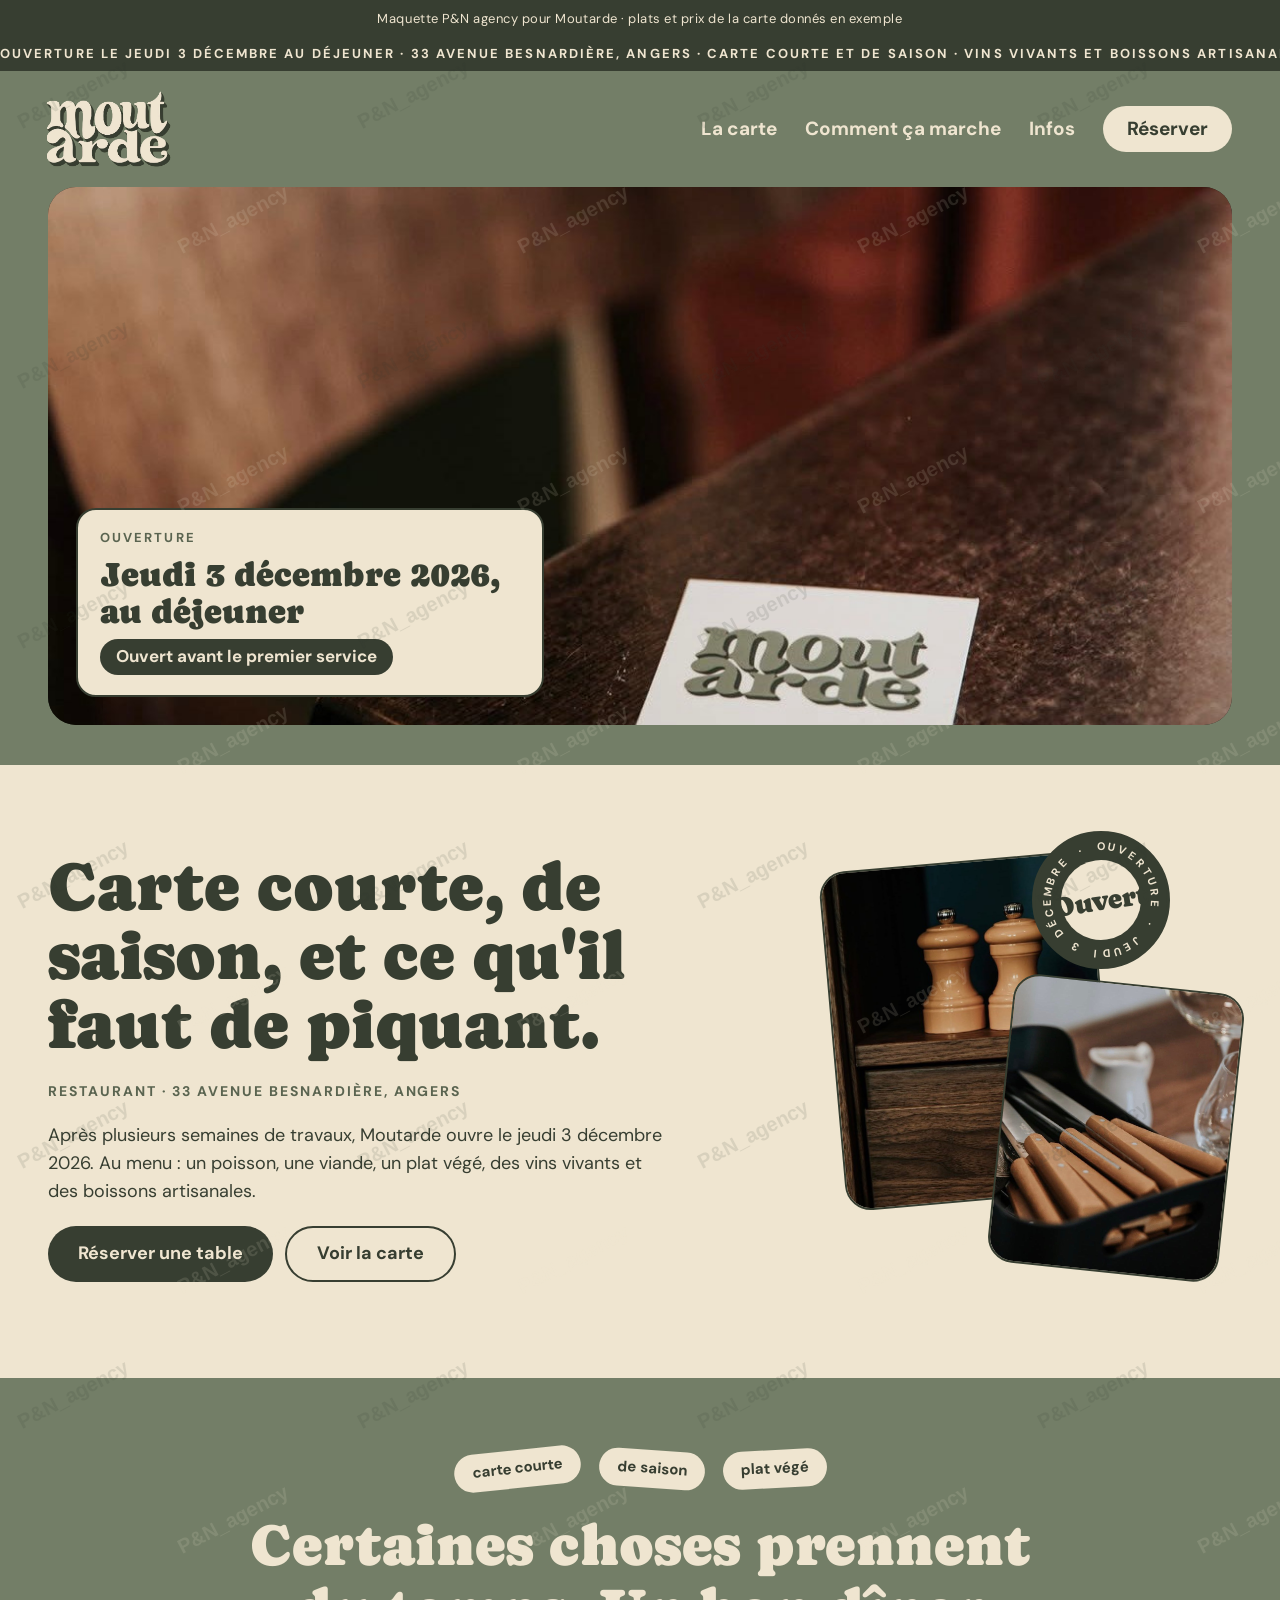
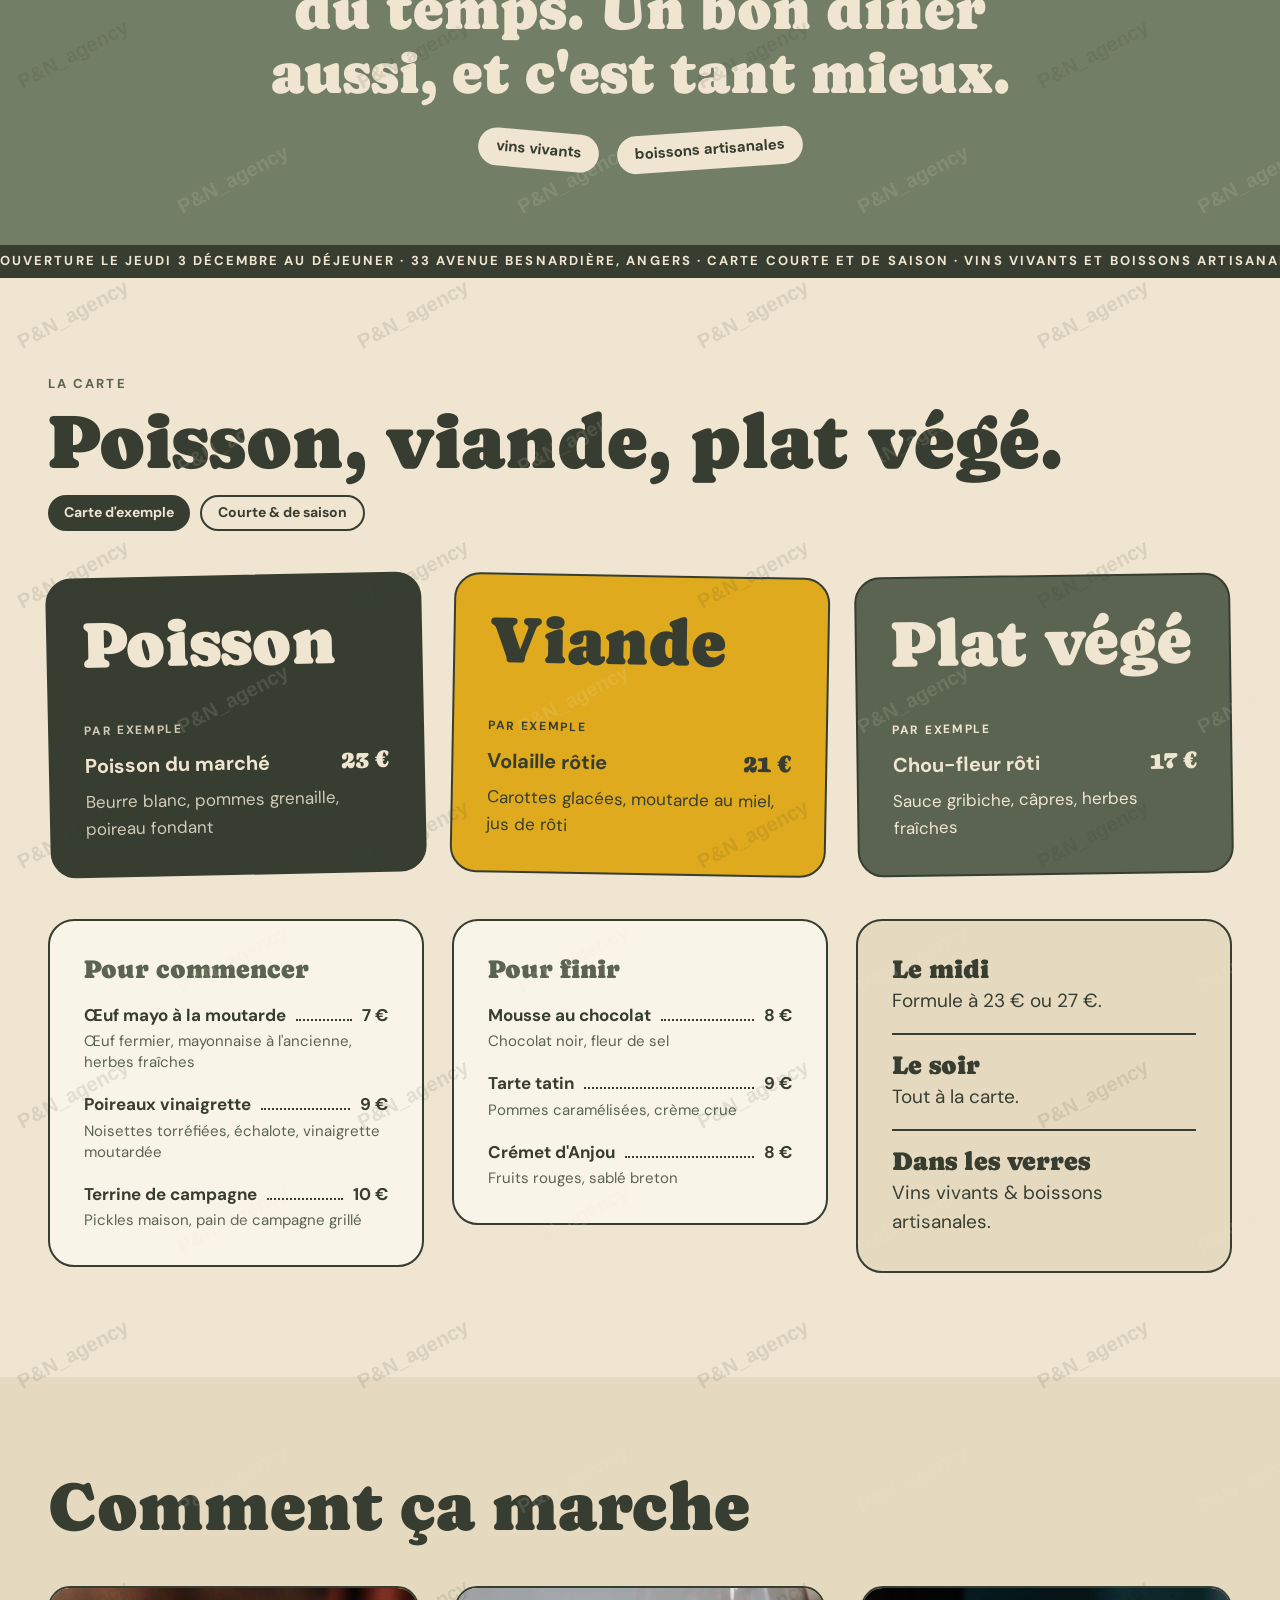
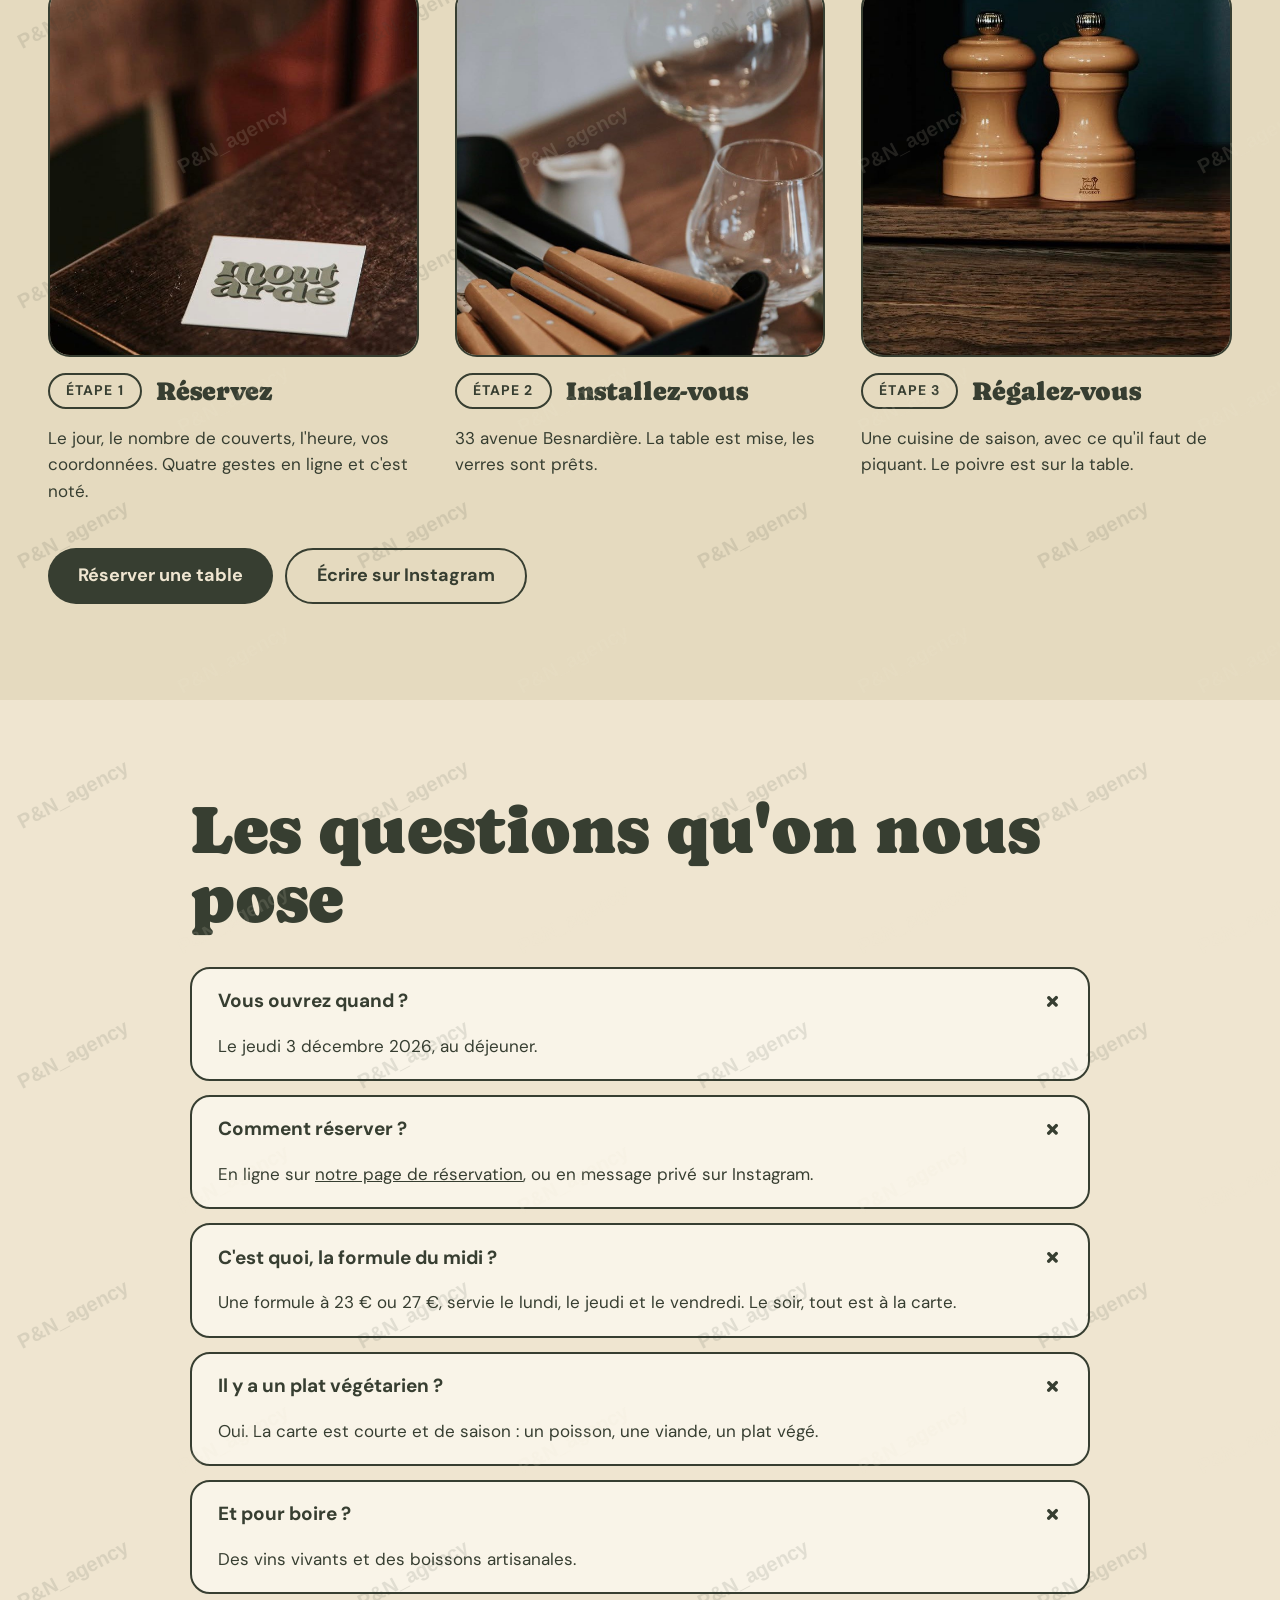
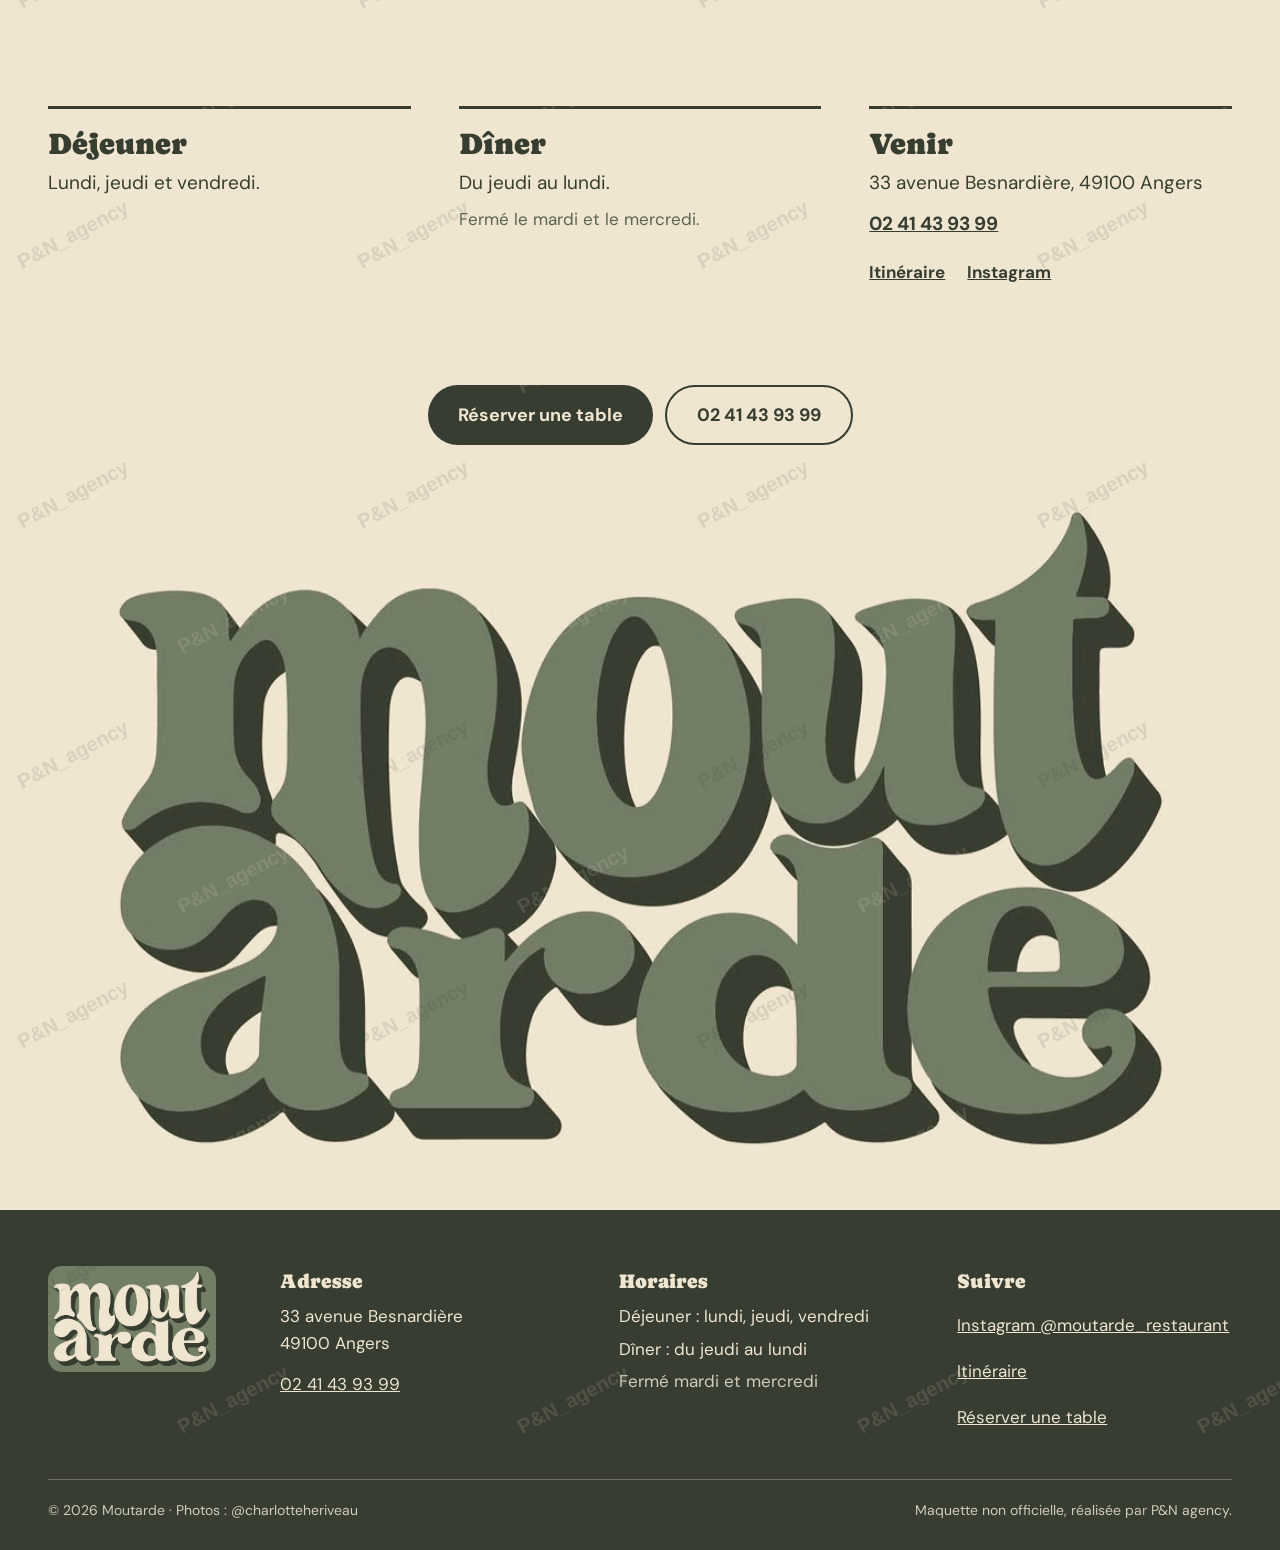
<file: index.html>
<!doctype html>
<html lang="fr">
<head>
<meta charset="utf-8">
<meta name="viewport" content="width=device-width, initial-scale=1">
<meta name="robots" content="noindex, nofollow">
<title>Maquette de site pour Moutarde, par P&amp;N agency</title>
<meta name="description" content="Maquette non officielle réalisée par P&amp;N agency pour le restaurant Moutarde, Angers.">
<link rel="preconnect" href="https://fonts.googleapis.com"><link rel="preconnect" href="https://fonts.gstatic.com" crossorigin>
<link href="https://fonts.googleapis.com/css2?family=Caprasimo&family=DM+Sans:opsz,wght@9..40,400;9..40,500;9..40,700&display=swap" rel="stylesheet">
<style>
body{margin:0;background:#EFE5D0}
a{color:#373E31}a:hover{color:#5A6450}
@keyframes defile{from{transform:translateX(0)}to{transform:translateX(-50%)}}
@keyframes tourne{to{transform:rotate(360deg)}}
@keyframes monte{from{opacity:0;transform:translateY(22px)}}
.up{animation:monte .8s cubic-bezier(.2,.7,.2,1) both}
.b{transition:transform .18s ease,box-shadow .18s ease}
.b:hover{transform:translateY(-3px);box-shadow:0 7px 0 rgba(55,62,49,.28)}
.pol{transition:transform .25s ease}
.pol:hover{transform:rotate(0deg) scale(1.03) !important}
.pm{display:inline-block;transition:transform .2s ease}
details[open] .pm{transform:rotate(45deg)}
summary{list-style:none;cursor:pointer}summary::-webkit-details-marker{display:none}
@media (prefers-reduced-motion: reduce){[data-defile],.ring,.up{animation:none !important}.b,.pol,.pm{transition:none}}
.sw{scrollbar-width:none}.sw::-webkit-scrollbar{display:none}
.vm{display:none !important}
@media (max-width:760px){.vd{display:none !important}.vm{display:flex !important}}
.wm{position:absolute;top:0;left:0;right:0;bottom:0;z-index:50;pointer-events:none;background-image:url(assets/filigrane.png);background-size:340px auto}
</style>
</head>
<body>
<div style="position: relative">
<div class="vd" style="min-height: 6350px; box-sizing: border-box; display: flex; flex-direction: column; background: #EFE5D0; color: #373E31; font-family: 'DM Sans', system-ui, sans-serif; font-size: 17px; line-height: 1.55; overflow-x: hidden">
<div style="background: #373E31; color: #EFE5D0; font-size: 13px; letter-spacing: 0.04em; text-align: center; padding: 9px 16px">Maquette P&amp;N agency pour Moutarde · plats et prix de la carte donnés en exemple</div>

<div role="img" aria-label="Ouverture le jeudi 3 décembre au déjeuner · 33 avenue Besnardière, Angers · Carte courte et de saison · Vins vivants et boissons artisanales ·" style="background: #373E31; color: #EFE5D0; overflow: hidden; padding: 8px 0"><div data-defile="1" style="display: flex; width: max-content; animation: defile 46s linear infinite; font-weight: 700; letter-spacing: 0.16em; text-transform: uppercase; font-size: 13px; line-height: 1.3; white-space: nowrap"><span aria-hidden="true" style="padding-right: 36px">Ouverture le jeudi 3 décembre au déjeuner · 33 avenue Besnardière, Angers · Carte courte et de saison · Vins vivants et boissons artisanales ·</span><span aria-hidden="true" style="padding-right: 36px">Ouverture le jeudi 3 décembre au déjeuner · 33 avenue Besnardière, Angers · Carte courte et de saison · Vins vivants et boissons artisanales ·</span><span aria-hidden="true" style="padding-right: 36px">Ouverture le jeudi 3 décembre au déjeuner · 33 avenue Besnardière, Angers · Carte courte et de saison · Vins vivants et boissons artisanales ·</span><span aria-hidden="true" style="padding-right: 36px">Ouverture le jeudi 3 décembre au déjeuner · 33 avenue Besnardière, Angers · Carte courte et de saison · Vins vivants et boissons artisanales ·</span></div></div>

<div id="haut" style="background: #737E67; color: #EFE5D0; padding-bottom: 40px">
<header style="display: flex; flex-wrap: wrap; align-items: center; justify-content: space-between; gap: 10px 32px; padding-top: 16px; padding-bottom: 16px; padding-left: clamp(16px, 4vw, 48px); padding-right: clamp(16px, 4vw, 48px)">
<a href="#haut" style="display: inline-flex; align-items: center; text-decoration: none"><img src="assets/logo-sauge.png" alt="Moutarde" style="display: block; height: 84px; width: auto; margin-left: -6px;"></a>
<nav style="display: flex; flex-wrap: wrap; align-items: center; gap: 4px 28px; font-size: 19px; font-weight: 700">
<a href="#carte" style="display: inline-flex; align-items: center; min-height: 44px; color: #EFE5D0; text-decoration: none">La carte</a>
<a href="#comment" style="display: inline-flex; align-items: center; min-height: 44px; color: #EFE5D0; text-decoration: none">Comment ça marche</a>
<a href="#infos" style="display: inline-flex; align-items: center; min-height: 44px; color: #EFE5D0; text-decoration: none">Infos</a>
<a class="b" href="https://reservation.laddition.com/booking/moutarde" style="display: inline-flex; align-items: center; min-height: 46px; padding: 0 24px; border-radius: 999px; background: #EFE5D0; color: #373E31; text-decoration: none">Réserver</a>
</nav>
</header>
<div style="padding-left: clamp(16px, 4vw, 48px); padding-right: clamp(16px, 4vw, 48px)">
<div class="up" style="max-width: 1184px; margin: 0 auto; position: relative; border-radius: 28px; overflow: hidden; min-height: clamp(400px, 42vw, 540px); background: #1F231C; display: flex; align-items: flex-end">
<img src="assets/photo-table.jpg" alt="Une table de Moutarde, avec la carte de la maison posée dessus" style="position: absolute; top: 0; left: 0; width: 100%; height: 100%; object-fit: cover; object-position: 50% 63%">
<div style="position: relative; margin: clamp(14px, 2.4vw, 28px); background: #EFE5D0; color: #373E31; border: 2px solid #373E31; border-radius: 20px; padding: 18px 22px 20px; display: flex; flex-direction: column; align-items: flex-start; gap: 8px; max-width: 420px">
<span style="margin: 0; font-size: 13px; font-weight: 700; letter-spacing: 0.16em; text-transform: uppercase; color: #5A6450">Ouverture</span>
<span style="font-family: 'Caprasimo', Georgia, serif; font-weight: 400; font-size: clamp(24px, 2.8vw, 34px); line-height: 1.1">Jeudi 3 décembre 2026, au déjeuner</span>
<span style="display: inline-flex; align-items: center; min-height: 36px; padding: 0 16px; border-radius: 999px; background: #373E31; color: #EFE5D0; font-weight: 700"><span data-jour>J-10</span>&nbsp;avant le premier service</span>
</div>
</div>
</div>
</div>

<section style="padding-top: 88px; padding-bottom: 96px; padding-left: clamp(16px, 4vw, 48px); padding-right: clamp(16px, 4vw, 48px)">
<div style="max-width: 1184px; margin: 0 auto; display: flex; flex-wrap: wrap; align-items: center; justify-content: center; gap: 48px 72px">
<div style="flex: 999 1 400px; min-width: 0; display: flex; flex-direction: column; align-items: flex-start; gap: 20px">
<h1 style="margin: 0; font-family: 'Caprasimo', Georgia, serif; font-weight: 400; font-size: clamp(38px, 5.4vw, 68px); line-height: 1.02; text-wrap: balance">Carte courte, de saison, et ce qu'il faut de piquant.</h1>
<p style="margin: 0; font-size: 14px; font-weight: 700; letter-spacing: 0.14em; text-transform: uppercase; color: #5A6450">Restaurant · 33 avenue Besnardière, Angers</p>
<p style="margin: 0; max-width: 52ch; font-size: 18px">Après plusieurs semaines de travaux, Moutarde ouvre le jeudi 3 décembre 2026. Au menu : un poisson, une viande, un plat végé, des vins vivants et des boissons artisanales.</p>
<div style="display: flex; flex-wrap: wrap; align-items: center; gap: 12px"><a class="b" href="https://reservation.laddition.com/booking/moutarde" style="display: inline-flex; align-items: center; min-height: 56px; padding: 0 30px; border-radius: 999px; background: #373E31; color: #EFE5D0; font-size: 18px; font-weight: 700; text-decoration: none">Réserver une table</a><a class="b" href="#carte" style="display: inline-flex; align-items: center; min-height: 56px; padding: 0 30px; border-radius: 999px; border: 2px solid #373E31; box-sizing: border-box; background: #EFE5D0; color: #373E31; font-size: 18px; font-weight: 700; text-decoration: none">Voir la carte</a></div>
</div>
<div style="flex: 1 1 400px; min-width: 0; max-width: 500px"><div style="position: relative; padding-bottom: 18%">
<div style="width: 68%; transform: rotate(-5deg)"><div style="aspect-ratio: 4 / 5; overflow: hidden; border-radius: 26px; border: 2px solid #373E31; box-sizing: border-box;"><img src="assets/photo-moulins.jpg" alt="Deux moulins à poivre sur un meuble en noyer" style="display: block; width: 100%; height: 100%; object-fit: cover; transform: scale(1.55); transform-origin: 80% 28%"></div></div>
<div style="position: absolute; right: 0; bottom: 0; width: 58%; transform: rotate(6deg)"><div style="aspect-ratio: 4 / 5; overflow: hidden; border-radius: 26px; border: 2px solid #373E31; box-sizing: border-box;"><img src="assets/photo-verres.jpg" alt="Couteaux de table à manche en bois" style="display: block; width: 100%; height: 100%; object-fit: cover; transform: scale(1.5); transform-origin: 30% 78%"></div></div>
<div aria-hidden="true" style="position: absolute; left: 50%; top: -30px; width: 138px; height: 138px; border-radius: 50%; background: #373E31; border: 3px solid #373E31; box-sizing: border-box"><div class="ring" aria-hidden="true" style="position: absolute; top: 7px; left: 7px; right: 7px; bottom: 7px; animation: tourne 26s linear infinite; font-size: 11px; font-weight: 700; text-transform: uppercase; color: #EFE5D0; line-height: 1"><span style="position: absolute; left: 50%; top: 0; height: 50%; transform-origin: 50% 100%; transform: translateX(-50%) rotate(0.0deg)">O</span><span style="position: absolute; left: 50%; top: 0; height: 50%; transform-origin: 50% 100%; transform: translateX(-50%) rotate(11.6deg)">u</span><span style="position: absolute; left: 50%; top: 0; height: 50%; transform-origin: 50% 100%; transform: translateX(-50%) rotate(23.2deg)">v</span><span style="position: absolute; left: 50%; top: 0; height: 50%; transform-origin: 50% 100%; transform: translateX(-50%) rotate(34.8deg)">e</span><span style="position: absolute; left: 50%; top: 0; height: 50%; transform-origin: 50% 100%; transform: translateX(-50%) rotate(46.5deg)">r</span><span style="position: absolute; left: 50%; top: 0; height: 50%; transform-origin: 50% 100%; transform: translateX(-50%) rotate(58.1deg)">t</span><span style="position: absolute; left: 50%; top: 0; height: 50%; transform-origin: 50% 100%; transform: translateX(-50%) rotate(69.7deg)">u</span><span style="position: absolute; left: 50%; top: 0; height: 50%; transform-origin: 50% 100%; transform: translateX(-50%) rotate(81.3deg)">r</span><span style="position: absolute; left: 50%; top: 0; height: 50%; transform-origin: 50% 100%; transform: translateX(-50%) rotate(92.9deg)">e</span><span style="position: absolute; left: 50%; top: 0; height: 50%; transform-origin: 50% 100%; transform: translateX(-50%) rotate(104.5deg)">&nbsp;</span><span style="position: absolute; left: 50%; top: 0; height: 50%; transform-origin: 50% 100%; transform: translateX(-50%) rotate(116.1deg)">·</span><span style="position: absolute; left: 50%; top: 0; height: 50%; transform-origin: 50% 100%; transform: translateX(-50%) rotate(127.7deg)">&nbsp;</span><span style="position: absolute; left: 50%; top: 0; height: 50%; transform-origin: 50% 100%; transform: translateX(-50%) rotate(139.4deg)">j</span><span style="position: absolute; left: 50%; top: 0; height: 50%; transform-origin: 50% 100%; transform: translateX(-50%) rotate(151.0deg)">e</span><span style="position: absolute; left: 50%; top: 0; height: 50%; transform-origin: 50% 100%; transform: translateX(-50%) rotate(162.6deg)">u</span><span style="position: absolute; left: 50%; top: 0; height: 50%; transform-origin: 50% 100%; transform: translateX(-50%) rotate(174.2deg)">d</span><span style="position: absolute; left: 50%; top: 0; height: 50%; transform-origin: 50% 100%; transform: translateX(-50%) rotate(185.8deg)">i</span><span style="position: absolute; left: 50%; top: 0; height: 50%; transform-origin: 50% 100%; transform: translateX(-50%) rotate(197.4deg)">&nbsp;</span><span style="position: absolute; left: 50%; top: 0; height: 50%; transform-origin: 50% 100%; transform: translateX(-50%) rotate(209.0deg)">3</span><span style="position: absolute; left: 50%; top: 0; height: 50%; transform-origin: 50% 100%; transform: translateX(-50%) rotate(220.6deg)">&nbsp;</span><span style="position: absolute; left: 50%; top: 0; height: 50%; transform-origin: 50% 100%; transform: translateX(-50%) rotate(232.3deg)">d</span><span style="position: absolute; left: 50%; top: 0; height: 50%; transform-origin: 50% 100%; transform: translateX(-50%) rotate(243.9deg)">é</span><span style="position: absolute; left: 50%; top: 0; height: 50%; transform-origin: 50% 100%; transform: translateX(-50%) rotate(255.5deg)">c</span><span style="position: absolute; left: 50%; top: 0; height: 50%; transform-origin: 50% 100%; transform: translateX(-50%) rotate(267.1deg)">e</span><span style="position: absolute; left: 50%; top: 0; height: 50%; transform-origin: 50% 100%; transform: translateX(-50%) rotate(278.7deg)">m</span><span style="position: absolute; left: 50%; top: 0; height: 50%; transform-origin: 50% 100%; transform: translateX(-50%) rotate(290.3deg)">b</span><span style="position: absolute; left: 50%; top: 0; height: 50%; transform-origin: 50% 100%; transform: translateX(-50%) rotate(301.9deg)">r</span><span style="position: absolute; left: 50%; top: 0; height: 50%; transform-origin: 50% 100%; transform: translateX(-50%) rotate(313.5deg)">e</span><span style="position: absolute; left: 50%; top: 0; height: 50%; transform-origin: 50% 100%; transform: translateX(-50%) rotate(325.2deg)">&nbsp;</span><span style="position: absolute; left: 50%; top: 0; height: 50%; transform-origin: 50% 100%; transform: translateX(-50%) rotate(336.8deg)">·</span><span style="position: absolute; left: 50%; top: 0; height: 50%; transform-origin: 50% 100%; transform: translateX(-50%) rotate(348.4deg)">&nbsp;</span></div><div style="position: absolute; top: 50%; left: 50%; width: 80px; height: 80px; margin: -40px 0 0 -40px; border-radius: 50%; background: #EFE5D0; color: #373E31; display: flex; align-items: center; justify-content: center; font-family: 'Caprasimo', Georgia, serif; font-weight: 400; font-size: 27px; line-height: 1; transform: rotate(-8deg)"><span data-jour>J-10</span></div></div>
</div></div>
</div>
</section>

<section style="background: #737E67; color: #EFE5D0; padding-top: 72px; padding-bottom: 76px; padding-left: clamp(16px, 4vw, 48px); padding-right: clamp(16px, 4vw, 48px)">
<div style="max-width: 900px; margin: 0 auto; display: flex; flex-direction: column; align-items: center; gap: 26px; text-align: center">
<div style="display: flex; flex-wrap: wrap; justify-content: center; gap: 10px 18px"><span style="display: inline-flex; align-items: center; min-height: 38px; padding: 0 18px; border-radius: 999px; background: #EFE5D0; color: #373E31; font-size: 15px; font-weight: 700; transform: rotate(-6deg)">carte courte</span><span style="display: inline-flex; align-items: center; min-height: 38px; padding: 0 18px; border-radius: 999px; background: #EFE5D0; color: #373E31; font-size: 15px; font-weight: 700; transform: rotate(4deg)">de saison</span><span style="display: inline-flex; align-items: center; min-height: 38px; padding: 0 18px; border-radius: 999px; background: #EFE5D0; color: #373E31; font-size: 15px; font-weight: 700; transform: rotate(-3deg)">plat végé</span></div>
<p style="margin: 0; font-family: 'Caprasimo', Georgia, serif; font-weight: 400; font-size: clamp(30px, 4.6vw, 58px); line-height: 1.1; text-wrap: balance">Certaines choses prennent du temps. Un bon dîner aussi, et c'est tant mieux.</p>
<div style="display: flex; flex-wrap: wrap; justify-content: center; gap: 10px 18px"><span style="display: inline-flex; align-items: center; min-height: 38px; padding: 0 18px; border-radius: 999px; background: #EFE5D0; color: #373E31; font-size: 15px; font-weight: 700; transform: rotate(5deg)">vins vivants</span><span style="display: inline-flex; align-items: center; min-height: 38px; padding: 0 18px; border-radius: 999px; background: #EFE5D0; color: #373E31; font-size: 15px; font-weight: 700; transform: rotate(-4deg)">boissons artisanales</span></div>
</div>
</section>
<div role="img" aria-label="Ouverture le jeudi 3 décembre au déjeuner · 33 avenue Besnardière, Angers · Carte courte et de saison · Vins vivants et boissons artisanales ·" style="background: #373E31; color: #EFE5D0; overflow: hidden; padding: 8px 0"><div data-defile="1" style="display: flex; width: max-content; animation: defile 46s linear infinite; font-weight: 700; letter-spacing: 0.16em; text-transform: uppercase; font-size: 13px; line-height: 1.3; white-space: nowrap"><span aria-hidden="true" style="padding-right: 36px">Ouverture le jeudi 3 décembre au déjeuner · 33 avenue Besnardière, Angers · Carte courte et de saison · Vins vivants et boissons artisanales ·</span><span aria-hidden="true" style="padding-right: 36px">Ouverture le jeudi 3 décembre au déjeuner · 33 avenue Besnardière, Angers · Carte courte et de saison · Vins vivants et boissons artisanales ·</span><span aria-hidden="true" style="padding-right: 36px">Ouverture le jeudi 3 décembre au déjeuner · 33 avenue Besnardière, Angers · Carte courte et de saison · Vins vivants et boissons artisanales ·</span><span aria-hidden="true" style="padding-right: 36px">Ouverture le jeudi 3 décembre au déjeuner · 33 avenue Besnardière, Angers · Carte courte et de saison · Vins vivants et boissons artisanales ·</span></div></div>

<section id="carte" style="padding-top: 96px; padding-bottom: 104px; padding-left: clamp(16px, 4vw, 48px); padding-right: clamp(16px, 4vw, 48px)">
<div style="max-width: 1184px; margin: 0 auto; display: flex; flex-direction: column; gap: 44px">
<div style="display: flex; flex-wrap: wrap; align-items: flex-end; justify-content: space-between; gap: 14px 40px">
<div style="display: flex; flex-direction: column; gap: 10px"><p style="margin: 0; font-size: 13px; font-weight: 700; letter-spacing: 0.16em; text-transform: uppercase; color: #5A6450">La carte</p><h2 style="margin: 0; font-family: 'Caprasimo', Georgia, serif; font-weight: 400; font-size: clamp(38px, 6vw, 80px); line-height: 1">Poisson, viande, plat végé.</h2></div>
<div style="display: flex; flex-wrap: wrap; justify-content: center; gap: 10px"><span style="display: inline-flex; align-items: center; min-height: 36px; padding: 0 16px; border-radius: 999px; background: #373E31; color: #EFE5D0; font-size: 14px; font-weight: 700">Carte d'exemple</span><span style="display: inline-flex; align-items: center; min-height: 36px; padding: 0 16px; border-radius: 999px; border: 2px solid #373E31; box-sizing: border-box; font-size: 14px; font-weight: 700">Courte &amp; de saison</span></div>
</div>
<div style="display: grid; grid-template-columns: repeat(auto-fit, minmax(min(300px, 100%), 1fr)); gap: 28px">
<div style="background: #373E31; color: #EFE5D0; border: 2px solid #373E31; border-radius: 26px; padding: clamp(22px, 3vw, 34px); box-sizing: border-box; min-height: 300px; display: flex; flex-direction: column; justify-content: space-between; gap: 28px; transform: rotate(-1.2deg)"><span style="font-family: 'Caprasimo', Georgia, serif; font-weight: 400; font-size: clamp(44px, 5.4vw, 66px); line-height: 0.95">Poisson</span><div style="display: flex; flex-direction: column; gap: 6px"><span style="font-size: 12px; font-weight: 700; letter-spacing: 0.14em; text-transform: uppercase; color: #D2CBB8">Par exemple</span><div style="display: flex; align-items: baseline; justify-content: space-between; gap: 12px"><span style="font-size: 20px; font-weight: 700">Poisson du marché</span><span style="font-family: 'Caprasimo', Georgia, serif; font-weight: 400; font-size: 24px; white-space: nowrap">23 €</span></div><span style="color: #D2CBB8">Beurre blanc, pommes grenaille, poireau fondant</span></div></div>
<div style="background: #E0AA1E; color: #373E31; border: 2px solid #373E31; border-radius: 26px; padding: clamp(22px, 3vw, 34px); box-sizing: border-box; min-height: 300px; display: flex; flex-direction: column; justify-content: space-between; gap: 28px; transform: rotate(1deg)"><span style="font-family: 'Caprasimo', Georgia, serif; font-weight: 400; font-size: clamp(44px, 5.4vw, 66px); line-height: 0.95">Viande</span><div style="display: flex; flex-direction: column; gap: 6px"><span style="font-size: 12px; font-weight: 700; letter-spacing: 0.14em; text-transform: uppercase; color: #373E31">Par exemple</span><div style="display: flex; align-items: baseline; justify-content: space-between; gap: 12px"><span style="font-size: 20px; font-weight: 700">Volaille rôtie</span><span style="font-family: 'Caprasimo', Georgia, serif; font-weight: 400; font-size: 24px; white-space: nowrap">21 €</span></div><span style="color: #373E31">Carottes glacées, moutarde au miel, jus de rôti</span></div></div>
<div style="background: #5A6450; color: #EFE5D0; border: 2px solid #373E31; border-radius: 26px; padding: clamp(22px, 3vw, 34px); box-sizing: border-box; min-height: 300px; display: flex; flex-direction: column; justify-content: space-between; gap: 28px; transform: rotate(-0.8deg)"><span style="font-family: 'Caprasimo', Georgia, serif; font-weight: 400; font-size: clamp(44px, 5.4vw, 66px); line-height: 0.95">Plat végé</span><div style="display: flex; flex-direction: column; gap: 6px"><span style="font-size: 12px; font-weight: 700; letter-spacing: 0.14em; text-transform: uppercase; color: #EFE5D0">Par exemple</span><div style="display: flex; align-items: baseline; justify-content: space-between; gap: 12px"><span style="font-size: 20px; font-weight: 700">Chou-fleur rôti</span><span style="font-family: 'Caprasimo', Georgia, serif; font-weight: 400; font-size: 24px; white-space: nowrap">17 €</span></div><span style="color: #EFE5D0">Sauce gribiche, câpres, herbes fraîches</span></div></div>
</div>
<div style="display: grid; grid-template-columns: repeat(auto-fit, minmax(min(320px, 100%), 1fr)); gap: 28px; align-items: start">
<div style="background: #F9F4E8; border: 2px solid #373E31; border-radius: 26px; padding: clamp(22px, 3vw, 34px); box-sizing: border-box"><div style="display: flex; flex-direction: column; gap: 18px"><h3 style="margin: 0; font-family: 'Caprasimo', Georgia, serif; font-weight: 400; font-size: 26px; line-height: 1.1; color: #5A6450">Pour commencer</h3>
<div style="display: flex; flex-direction: column; gap: 3px"><div style="display: flex; align-items: baseline; gap: 10px"><span style="font-weight: 700">Œuf mayo à la moutarde</span><span aria-hidden="true" style="flex: 1; min-width: 16px; border-bottom: 2px dotted #373E31"></span><span style="font-weight: 700; white-space: nowrap">7 €</span></div><span style="font-size: 15px; line-height: 1.4; color: #5A6450">Œuf fermier, mayonnaise à l'ancienne, herbes fraîches</span></div>
<div style="display: flex; flex-direction: column; gap: 3px"><div style="display: flex; align-items: baseline; gap: 10px"><span style="font-weight: 700">Poireaux vinaigrette</span><span aria-hidden="true" style="flex: 1; min-width: 16px; border-bottom: 2px dotted #373E31"></span><span style="font-weight: 700; white-space: nowrap">9 €</span></div><span style="font-size: 15px; line-height: 1.4; color: #5A6450">Noisettes torréfiées, échalote, vinaigrette moutardée</span></div>
<div style="display: flex; flex-direction: column; gap: 3px"><div style="display: flex; align-items: baseline; gap: 10px"><span style="font-weight: 700">Terrine de campagne</span><span aria-hidden="true" style="flex: 1; min-width: 16px; border-bottom: 2px dotted #373E31"></span><span style="font-weight: 700; white-space: nowrap">10 €</span></div><span style="font-size: 15px; line-height: 1.4; color: #5A6450">Pickles maison, pain de campagne grillé</span></div>
</div></div>
<div style="background: #F9F4E8; border: 2px solid #373E31; border-radius: 26px; padding: clamp(22px, 3vw, 34px); box-sizing: border-box"><div style="display: flex; flex-direction: column; gap: 18px"><h3 style="margin: 0; font-family: 'Caprasimo', Georgia, serif; font-weight: 400; font-size: 26px; line-height: 1.1; color: #5A6450">Pour finir</h3>
<div style="display: flex; flex-direction: column; gap: 3px"><div style="display: flex; align-items: baseline; gap: 10px"><span style="font-weight: 700">Mousse au chocolat</span><span aria-hidden="true" style="flex: 1; min-width: 16px; border-bottom: 2px dotted #373E31"></span><span style="font-weight: 700; white-space: nowrap">8 €</span></div><span style="font-size: 15px; line-height: 1.4; color: #5A6450">Chocolat noir, fleur de sel</span></div>
<div style="display: flex; flex-direction: column; gap: 3px"><div style="display: flex; align-items: baseline; gap: 10px"><span style="font-weight: 700">Tarte tatin</span><span aria-hidden="true" style="flex: 1; min-width: 16px; border-bottom: 2px dotted #373E31"></span><span style="font-weight: 700; white-space: nowrap">9 €</span></div><span style="font-size: 15px; line-height: 1.4; color: #5A6450">Pommes caramélisées, crème crue</span></div>
<div style="display: flex; flex-direction: column; gap: 3px"><div style="display: flex; align-items: baseline; gap: 10px"><span style="font-weight: 700">Crémet d'Anjou</span><span aria-hidden="true" style="flex: 1; min-width: 16px; border-bottom: 2px dotted #373E31"></span><span style="font-weight: 700; white-space: nowrap">8 €</span></div><span style="font-size: 15px; line-height: 1.4; color: #5A6450">Fruits rouges, sablé breton</span></div>
</div></div>
<div style="background: #E5DABF; border: 2px solid #373E31; border-radius: 26px; padding: clamp(22px, 3vw, 34px); box-sizing: border-box; display: flex; flex-direction: column; gap: 18px">
<div style="display: flex; flex-direction: column; gap: 2px"><span style="font-family: 'Caprasimo', Georgia, serif; font-weight: 400; font-size: 26px; line-height: 1.1">Le midi</span><span style="font-size: 19px">Formule à 23 € ou 27 €.</span></div>
<div style="display: flex; flex-direction: column; gap: 2px; border-top: 2px solid #373E31; padding-top: 16px"><span style="font-family: 'Caprasimo', Georgia, serif; font-weight: 400; font-size: 26px; line-height: 1.1">Le soir</span><span style="font-size: 19px">Tout à la carte.</span></div>
<div style="display: flex; flex-direction: column; gap: 2px; border-top: 2px solid #373E31; padding-top: 16px"><span style="font-family: 'Caprasimo', Georgia, serif; font-weight: 400; font-size: 26px; line-height: 1.1">Dans les verres</span><span style="font-size: 19px">Vins vivants &amp; boissons artisanales.</span></div>
</div>
</div>
</div>
</section>

<section id="comment" style="background: #E5DABF; padding-top: 96px; padding-bottom: 96px; padding-left: clamp(16px, 4vw, 48px); padding-right: clamp(16px, 4vw, 48px)">
<div style="max-width: 1184px; margin: 0 auto; display: flex; flex-direction: column; gap: 44px">
<h2 style="margin: 0; font-family: 'Caprasimo', Georgia, serif; font-weight: 400; font-size: clamp(36px, 5.4vw, 68px); line-height: 1.02">Comment ça marche</h2>
<div style="display: grid; grid-template-columns: repeat(auto-fit, minmax(min(290px, 100%), 1fr)); gap: 40px 36px">
<div style="display: flex; flex-direction: column; gap: 16px"><div style="aspect-ratio: 1 / 1; overflow: hidden; border-radius: 22px; border: 2px solid #373E31; box-sizing: border-box;"><img src="assets/photo-table.jpg" alt="La carte de Moutarde posée sur une table" style="display: block; width: 100%; height: 100%; object-fit: cover; transform: scale(1.7); transform-origin: 68% 72%"></div><div style="display: flex; flex-wrap: wrap; align-items: center; gap: 10px 14px"><span style="display: inline-flex; align-items: center; min-height: 36px; padding: 0 16px; border: 2px solid #373E31; box-sizing: border-box; border-radius: 999px; font-size: 14px; font-weight: 700; letter-spacing: 0.08em; text-transform: uppercase">Étape 1</span><span style="font-family: 'Caprasimo', Georgia, serif; font-weight: 400; font-size: 26px; line-height: 1.1">Réservez</span></div><p style="margin: 0; max-width: 34ch">Le jour, le nombre de couverts, l'heure, vos coordonnées. Quatre gestes en ligne et c'est noté.</p></div>
<div style="display: flex; flex-direction: column; gap: 16px"><div style="aspect-ratio: 1 / 1; overflow: hidden; border-radius: 22px; border: 2px solid #373E31; box-sizing: border-box;"><img src="assets/photo-verres.jpg" alt="Verres à pied et couteaux prêts pour le service" style="display: block; width: 100%; height: 100%; object-fit: cover; transform: scale(1.35); transform-origin: 70% 22%"></div><div style="display: flex; flex-wrap: wrap; align-items: center; gap: 10px 14px"><span style="display: inline-flex; align-items: center; min-height: 36px; padding: 0 16px; border: 2px solid #373E31; box-sizing: border-box; border-radius: 999px; font-size: 14px; font-weight: 700; letter-spacing: 0.08em; text-transform: uppercase">Étape 2</span><span style="font-family: 'Caprasimo', Georgia, serif; font-weight: 400; font-size: 26px; line-height: 1.1">Installez-vous</span></div><p style="margin: 0; max-width: 34ch">33 avenue Besnardière. La table est mise, les verres sont prêts.</p></div>
<div style="display: flex; flex-direction: column; gap: 16px"><div style="aspect-ratio: 1 / 1; overflow: hidden; border-radius: 22px; border: 2px solid #373E31; box-sizing: border-box;"><img src="assets/photo-moulins.jpg" alt="Deux moulins à poivre" style="display: block; width: 100%; height: 100%; object-fit: cover; transform: scale(1.9); transform-origin: 82% 24%"></div><div style="display: flex; flex-wrap: wrap; align-items: center; gap: 10px 14px"><span style="display: inline-flex; align-items: center; min-height: 36px; padding: 0 16px; border: 2px solid #373E31; box-sizing: border-box; border-radius: 999px; font-size: 14px; font-weight: 700; letter-spacing: 0.08em; text-transform: uppercase">Étape 3</span><span style="font-family: 'Caprasimo', Georgia, serif; font-weight: 400; font-size: 26px; line-height: 1.1">Régalez-vous</span></div><p style="margin: 0; max-width: 34ch">Une cuisine de saison, avec ce qu'il faut de piquant. Le poivre est sur la table.</p></div>
</div>
<div style="display: flex; flex-wrap: wrap; gap: 12px"><a class="b" href="https://reservation.laddition.com/booking/moutarde" style="display: inline-flex; align-items: center; min-height: 56px; padding: 0 30px; border-radius: 999px; background: #373E31; color: #EFE5D0; font-size: 18px; font-weight: 700; text-decoration: none">Réserver une table</a><a class="b" href="https://www.instagram.com/moutarde_restaurant/" style="display: inline-flex; align-items: center; min-height: 56px; padding: 0 30px; border-radius: 999px; border: 2px solid #373E31; box-sizing: border-box; background: #E5DABF; color: #373E31; font-size: 18px; font-weight: 700; text-decoration: none">Écrire sur Instagram</a></div>
</div>
</section>

<section style="padding-top: 96px; padding-bottom: 72px; padding-left: clamp(16px, 4vw, 48px); padding-right: clamp(16px, 4vw, 48px)">
<div style="max-width: 900px; margin: 0 auto; display: flex; flex-direction: column; gap: 32px">
<h2 style="margin: 0; font-family: 'Caprasimo', Georgia, serif; font-weight: 400; font-size: clamp(36px, 5.4vw, 68px); line-height: 1.02">Les questions qu'on nous pose</h2>
<div style="display: flex; flex-direction: column; gap: 14px">
<details open="open" style="background: #F9F4E8; border: 2px solid #373E31; border-radius: 20px; padding: 0 clamp(16px, 2.4vw, 26px)"><summary style="display: flex; align-items: center; justify-content: space-between; gap: 16px; min-height: 64px; font-size: 19px; font-weight: 700"><span>Vous ouvrez quand ?</span><span class="pm" aria-hidden="true" style="font-family: 'Caprasimo', Georgia, serif; font-weight: 400; font-size: 28px; line-height: 1">+</span></summary><p style="margin: 0; padding: 0 0 20px; max-width: 62ch">Le jeudi 3 décembre 2026, au déjeuner.</p></details>
<details open="open" style="background: #F9F4E8; border: 2px solid #373E31; border-radius: 20px; padding: 0 clamp(16px, 2.4vw, 26px)"><summary style="display: flex; align-items: center; justify-content: space-between; gap: 16px; min-height: 64px; font-size: 19px; font-weight: 700"><span>Comment réserver ?</span><span class="pm" aria-hidden="true" style="font-family: 'Caprasimo', Georgia, serif; font-weight: 400; font-size: 28px; line-height: 1">+</span></summary><p style="margin: 0; padding: 0 0 20px; max-width: 62ch">En ligne sur <a href="https://reservation.laddition.com/booking/moutarde">notre page de réservation</a>, ou en message privé sur Instagram.</p></details>
<details open="open" style="background: #F9F4E8; border: 2px solid #373E31; border-radius: 20px; padding: 0 clamp(16px, 2.4vw, 26px)"><summary style="display: flex; align-items: center; justify-content: space-between; gap: 16px; min-height: 64px; font-size: 19px; font-weight: 700"><span>C'est quoi, la formule du midi ?</span><span class="pm" aria-hidden="true" style="font-family: 'Caprasimo', Georgia, serif; font-weight: 400; font-size: 28px; line-height: 1">+</span></summary><p style="margin: 0; padding: 0 0 20px; max-width: 62ch">Une formule à 23 € ou 27 €, servie le lundi, le jeudi et le vendredi. Le soir, tout est à la carte.</p></details>
<details open="open" style="background: #F9F4E8; border: 2px solid #373E31; border-radius: 20px; padding: 0 clamp(16px, 2.4vw, 26px)"><summary style="display: flex; align-items: center; justify-content: space-between; gap: 16px; min-height: 64px; font-size: 19px; font-weight: 700"><span>Il y a un plat végétarien ?</span><span class="pm" aria-hidden="true" style="font-family: 'Caprasimo', Georgia, serif; font-weight: 400; font-size: 28px; line-height: 1">+</span></summary><p style="margin: 0; padding: 0 0 20px; max-width: 62ch">Oui. La carte est courte et de saison : un poisson, une viande, un plat végé.</p></details>
<details open="open" style="background: #F9F4E8; border: 2px solid #373E31; border-radius: 20px; padding: 0 clamp(16px, 2.4vw, 26px)"><summary style="display: flex; align-items: center; justify-content: space-between; gap: 16px; min-height: 64px; font-size: 19px; font-weight: 700"><span>Et pour boire ?</span><span class="pm" aria-hidden="true" style="font-family: 'Caprasimo', Georgia, serif; font-weight: 400; font-size: 28px; line-height: 1">+</span></summary><p style="margin: 0; padding: 0 0 20px; max-width: 62ch">Des vins vivants et des boissons artisanales.</p></details>
</div>
</div>
</section>

<section id="infos" style="padding-top: 40px; padding-bottom: 40px; padding-left: clamp(16px, 4vw, 48px); padding-right: clamp(16px, 4vw, 48px)">
<div style="max-width: 1184px; margin: 0 auto; display: grid; grid-template-columns: repeat(auto-fit, minmax(min(260px, 100%), 1fr)); gap: 32px 48px">
<div style="border-top: 3px solid #373E31; padding-top: 18px; display: flex; flex-direction: column; gap: 8px"><h3 style="margin: 0; font-family: 'Caprasimo', Georgia, serif; font-weight: 400; font-size: 30px; line-height: 1.1">Déjeuner</h3><span style="font-size: 19px">Lundi, jeudi et vendredi.</span></div>
<div style="border-top: 3px solid #373E31; padding-top: 18px; display: flex; flex-direction: column; gap: 8px"><h3 style="margin: 0; font-family: 'Caprasimo', Georgia, serif; font-weight: 400; font-size: 30px; line-height: 1.1">Dîner</h3><span style="font-size: 19px">Du jeudi au lundi.</span><span style="color: #5A6450">Fermé le mardi et le mercredi.</span></div>
<div style="border-top: 3px solid #373E31; padding-top: 18px; display: flex; flex-direction: column; align-items: flex-start; gap: 4px"><h3 style="margin: 0 0 4px; font-family: 'Caprasimo', Georgia, serif; font-weight: 400; font-size: 30px; line-height: 1.1">Venir</h3><span style="font-size: 19px">33 avenue Besnardière, 49100 Angers</span><a href="tel:+33241439399" style="display: inline-flex; align-items: center; min-height: 44px; font-size: 19px; font-weight: 700">02 41 43 93 99</a><span style="display: flex; flex-wrap: wrap; gap: 0 22px"><a href="https://www.google.com/maps/search/?api=1&amp;query=33+avenue+Besnardi%C3%A8re+49100+Angers" style="display: inline-flex; align-items: center; min-height: 44px; font-weight: 700">Itinéraire</a><a href="https://www.instagram.com/moutarde_restaurant/" style="display: inline-flex; align-items: center; min-height: 44px; font-weight: 700">Instagram</a></span></div>
</div>
</section>

<section id="reserver" style="flex: 1 0 auto; padding-top: 48px; padding-bottom: 24px; padding-left: clamp(16px, 4vw, 48px); padding-right: clamp(16px, 4vw, 48px); display: flex; flex-direction: column; align-items: center; justify-content: center; gap: 28px">
<div style="display: flex; flex-wrap: wrap; justify-content: center; gap: 12px"><a class="b" href="https://reservation.laddition.com/booking/moutarde" style="display: inline-flex; align-items: center; min-height: 60px; padding: 0 30px; border-radius: 999px; background: #373E31; color: #EFE5D0; font-size: 18px; font-weight: 700; text-decoration: none">Réserver une table</a><a class="b" href="tel:+33241439399" style="display: inline-flex; align-items: center; min-height: 60px; padding: 0 30px; border-radius: 999px; border: 2px solid #373E31; box-sizing: border-box; background: #EFE5D0; color: #373E31; font-size: 18px; font-weight: 700; text-decoration: none">02 41 43 93 99</a></div>
<img src="assets/logo-creme.png" alt="Moutarde" style="display: block; width: min(1120px, 100%); height: auto">
</section>

<footer style="background: #373E31; color: #EFE5D0; padding-top: 56px; padding-bottom: 28px; padding-left: clamp(16px, 4vw, 48px); padding-right: clamp(16px, 4vw, 48px)">
<div style="max-width: 1184px; margin: 0 auto; display: flex; flex-direction: column; gap: 40px">
<div style="display: flex; flex-wrap: wrap; align-items: flex-start; gap: 36px 64px">
<img src="assets/logo-sauge.png" alt="Moutarde" style="display: block; width: 168px; height: auto; border-radius: 14px">
<div style="flex: 1 1 200px; display: flex; flex-direction: column; gap: 6px"><span style="font-family: 'Caprasimo', Georgia, serif; font-weight: 400; font-size: 20px">Adresse</span><span>33 avenue Besnardière<br>49100 Angers</span><a href="tel:+33241439399" style="display: inline-flex; align-items: center; min-height: 44px; color: #EFE5D0">02 41 43 93 99</a></div>
<div style="flex: 1 1 200px; display: flex; flex-direction: column; gap: 6px"><span style="font-family: 'Caprasimo', Georgia, serif; font-weight: 400; font-size: 20px">Horaires</span><span>Déjeuner : lundi, jeudi, vendredi</span><span>Dîner : du jeudi au lundi</span><span style="color: #D2CBB8">Fermé mardi et mercredi</span></div>
<div style="flex: 1 1 200px; display: flex; flex-direction: column; gap: 2px"><span style="font-family: 'Caprasimo', Georgia, serif; font-weight: 400; font-size: 20px; margin-bottom: 4px">Suivre</span><a href="https://www.instagram.com/moutarde_restaurant/" style="display: inline-flex; align-items: center; min-height: 44px; color: #EFE5D0">Instagram @moutarde_restaurant</a><a href="https://www.google.com/maps/search/?api=1&amp;query=33+avenue+Besnardi%C3%A8re+49100+Angers" style="display: inline-flex; align-items: center; min-height: 44px; color: #EFE5D0">Itinéraire</a><a href="https://reservation.laddition.com/booking/moutarde" style="display: inline-flex; align-items: center; min-height: 44px; color: #EFE5D0">Réserver une table</a></div>
</div>
<div style="display: flex; flex-wrap: wrap; justify-content: space-between; gap: 6px 32px; border-top: 1px solid rgba(239,229,208,0.3); padding-top: 20px; font-size: 14px; color: #D2CBB8">
<span>© 2026 Moutarde · Photos : @charlotteheriveau</span><span>Maquette non officielle, réalisée par P&amp;N agency.</span>
</div>
</div>
</footer>
</div>
<div class="vm" style="min-height: 5820px; box-sizing: border-box; display: flex; flex-direction: column; max-width: 480px; margin: 0 auto; background: #EFE5D0; color: #373E31; font-family: 'DM Sans', system-ui, sans-serif; font-size: 16px; line-height: 1.5; overflow-x: clip">
<div style="background: #373E31; color: #EFE5D0; font-size: 12px; letter-spacing: 0.03em; text-align: center; padding: 8px 12px">Maquette P&amp;N agency · plats et prix donnés en exemple</div>

<div role="img" aria-label="Ouverture le jeudi 3 décembre au déjeuner · 33 avenue Besnardière, Angers · Carte courte et de saison · Vins vivants ·" style="background: #373E31; color: #EFE5D0; overflow: hidden; padding: 7px 0"><div data-defile="1" style="display: flex; width: max-content; animation: defile 40s linear infinite; font-weight: 700; letter-spacing: 0.16em; text-transform: uppercase; font-size: 12px; line-height: 1.3; white-space: nowrap"><span aria-hidden="true" style="padding-right: 36px">Ouverture le jeudi 3 décembre au déjeuner · 33 avenue Besnardière, Angers · Carte courte et de saison · Vins vivants ·</span><span aria-hidden="true" style="padding-right: 36px">Ouverture le jeudi 3 décembre au déjeuner · 33 avenue Besnardière, Angers · Carte courte et de saison · Vins vivants ·</span><span aria-hidden="true" style="padding-right: 36px">Ouverture le jeudi 3 décembre au déjeuner · 33 avenue Besnardière, Angers · Carte courte et de saison · Vins vivants ·</span><span aria-hidden="true" style="padding-right: 36px">Ouverture le jeudi 3 décembre au déjeuner · 33 avenue Besnardière, Angers · Carte courte et de saison · Vins vivants ·</span></div></div>

<div id="m-haut" style="background: #737E67; color: #EFE5D0; padding-bottom: 24px">
<header style="display: flex; align-items: center; justify-content: space-between; gap: 12px; padding: 12px 16px">
<a href="#m-haut" style="display: inline-flex; align-items: center; text-decoration: none"><img src="assets/logo-sauge.png" alt="Moutarde" style="display: block; height: 66px; width: auto; margin-left: -3px"></a>
<a class="b" href="https://reservation.laddition.com/booking/moutarde" style="display: inline-flex; align-items: center; min-height: 44px; padding: 0 20px; border-radius: 999px; background: #EFE5D0; color: #373E31; font-size: 16px; font-weight: 700; text-decoration: none">Réserver</a>
</header>
<nav class="sw" style="display: flex; gap: 8px; overflow-x: auto; padding: 0 16px 14px"><a href="#m-carte" style="flex: 0 0 auto; display: inline-flex; align-items: center; min-height: 44px; padding: 0 16px; border-radius: 999px; background: #EFE5D0; color: #373E31; font-size: 15px; font-weight: 700; white-space: nowrap; text-decoration: none">La carte</a><a href="#m-comment" style="flex: 0 0 auto; display: inline-flex; align-items: center; min-height: 44px; padding: 0 16px; border-radius: 999px; background: #EFE5D0; color: #373E31; font-size: 15px; font-weight: 700; white-space: nowrap; text-decoration: none">Comment ça marche</a><a href="#m-infos" style="flex: 0 0 auto; display: inline-flex; align-items: center; min-height: 44px; padding: 0 16px; border-radius: 999px; background: #EFE5D0; color: #373E31; font-size: 15px; font-weight: 700; white-space: nowrap; text-decoration: none">Infos</a></nav>
<div style="padding-left: 16px; padding-right: 16px">
<div class="up" style="position: relative; border-radius: 24px; overflow: hidden; isolation: isolate; aspect-ratio: 4 / 5; background: #1F231C; display: flex; align-items: flex-end">
<img src="assets/photo-table.jpg" alt="Une table de Moutarde, avec la carte de la maison posée dessus" style="position: absolute; top: 0; left: 0; width: 100%; height: 100%; object-fit: cover; object-position: 62% 50%">
<div style="position: relative; flex: 1; margin: 12px; background: #EFE5D0; color: #373E31; border: 2px solid #373E31; border-radius: 18px; padding: 14px 16px 16px; display: flex; flex-direction: column; align-items: flex-start; gap: 8px">
<span style="margin: 0; font-size: 13px; font-weight: 700; letter-spacing: 0.16em; text-transform: uppercase; font-size: 12px; color: #5A6450">Ouverture</span>
<span style="font-family: 'Caprasimo', Georgia, serif; font-weight: 400; font-size: 24px; line-height: 1.1">Jeudi 3 décembre 2026, au déjeuner</span>
<span style="display: inline-flex; align-items: center; min-height: 34px; padding: 0 14px; border-radius: 999px; background: #373E31; color: #EFE5D0; font-size: 15px; font-weight: 700"><span data-jour>J-10</span>&nbsp;avant le premier service</span>
</div>
</div>
</div>
</div>

<section style="padding: 44px 16px 52px; display: flex; flex-direction: column; gap: 16px">
<h1 style="margin: 0; font-family: 'Caprasimo', Georgia, serif; font-weight: 400; font-size: 36px; line-height: 1.04">Carte courte, de saison, et ce qu'il faut de piquant.</h1>
<p style="margin: 0; font-size: 12px; font-weight: 700; letter-spacing: 0.14em; text-transform: uppercase; color: #5A6450">Restaurant · 33 avenue Besnardière, Angers</p>
<p style="margin: 0; font-size: 17px">Après plusieurs semaines de travaux, Moutarde ouvre le jeudi 3 décembre 2026. Au menu : un poisson, une viande, un plat végé, des vins vivants et des boissons artisanales.</p>
<div style="display: flex; flex-direction: column; gap: 10px"><a class="b" href="https://reservation.laddition.com/booking/moutarde" style="display: flex; align-items: center; justify-content: center; min-height: 54px; padding: 0 20px; border-radius: 999px; background: #373E31; color: #EFE5D0; font-size: 17px; font-weight: 700; text-align: center; text-decoration: none">Réserver une table</a><a class="b" href="#m-carte" style="display: flex; align-items: center; justify-content: center; min-height: 54px; padding: 0 20px; border-radius: 999px; border: 2px solid #373E31; box-sizing: border-box; background: #EFE5D0; color: #373E31; font-size: 17px; font-weight: 700; text-align: center; text-decoration: none">Voir la carte</a></div>
<div style="position: relative; width: 90%; margin: 44px auto 0; padding-bottom: 18%">
<div style="width: 68%; transform: rotate(-5deg)"><div style="aspect-ratio: 4 / 5; overflow: hidden; border-radius: 24px; isolation: isolate; border: 2px solid #373E31; box-sizing: border-box;"><img src="assets/photo-moulins.jpg" alt="Deux moulins à poivre sur un meuble en noyer" style="display: block; width: 100%; height: 100%; object-fit: cover; transform: scale(1.55); transform-origin: 80% 28%"></div></div>
<div style="position: absolute; right: 0; bottom: 0; width: 58%; transform: rotate(6deg)"><div style="aspect-ratio: 4 / 5; overflow: hidden; border-radius: 24px; isolation: isolate; border: 2px solid #373E31; box-sizing: border-box;"><img src="assets/photo-verres.jpg" alt="Couteaux de table à manche en bois" style="display: block; width: 100%; height: 100%; object-fit: cover; transform: scale(1.5); transform-origin: 30% 78%"></div></div>
<div aria-hidden="true" style="position: absolute; left: 52%; top: -34px; width: 120px; height: 120px; border-radius: 50%; background: #373E31; border: 3px solid #373E31; box-sizing: border-box"><div class="ring" aria-hidden="true" style="position: absolute; top: 7px; left: 7px; right: 7px; bottom: 7px; animation: tourne 26s linear infinite; font-size: 11px; font-weight: 700; text-transform: uppercase; color: #EFE5D0; line-height: 1"><span style="position: absolute; left: 50%; top: 0; height: 50%; transform-origin: 50% 100%; transform: translateX(-50%) rotate(0.0deg)">O</span><span style="position: absolute; left: 50%; top: 0; height: 50%; transform-origin: 50% 100%; transform: translateX(-50%) rotate(11.6deg)">u</span><span style="position: absolute; left: 50%; top: 0; height: 50%; transform-origin: 50% 100%; transform: translateX(-50%) rotate(23.2deg)">v</span><span style="position: absolute; left: 50%; top: 0; height: 50%; transform-origin: 50% 100%; transform: translateX(-50%) rotate(34.8deg)">e</span><span style="position: absolute; left: 50%; top: 0; height: 50%; transform-origin: 50% 100%; transform: translateX(-50%) rotate(46.5deg)">r</span><span style="position: absolute; left: 50%; top: 0; height: 50%; transform-origin: 50% 100%; transform: translateX(-50%) rotate(58.1deg)">t</span><span style="position: absolute; left: 50%; top: 0; height: 50%; transform-origin: 50% 100%; transform: translateX(-50%) rotate(69.7deg)">u</span><span style="position: absolute; left: 50%; top: 0; height: 50%; transform-origin: 50% 100%; transform: translateX(-50%) rotate(81.3deg)">r</span><span style="position: absolute; left: 50%; top: 0; height: 50%; transform-origin: 50% 100%; transform: translateX(-50%) rotate(92.9deg)">e</span><span style="position: absolute; left: 50%; top: 0; height: 50%; transform-origin: 50% 100%; transform: translateX(-50%) rotate(104.5deg)">&nbsp;</span><span style="position: absolute; left: 50%; top: 0; height: 50%; transform-origin: 50% 100%; transform: translateX(-50%) rotate(116.1deg)">·</span><span style="position: absolute; left: 50%; top: 0; height: 50%; transform-origin: 50% 100%; transform: translateX(-50%) rotate(127.7deg)">&nbsp;</span><span style="position: absolute; left: 50%; top: 0; height: 50%; transform-origin: 50% 100%; transform: translateX(-50%) rotate(139.4deg)">j</span><span style="position: absolute; left: 50%; top: 0; height: 50%; transform-origin: 50% 100%; transform: translateX(-50%) rotate(151.0deg)">e</span><span style="position: absolute; left: 50%; top: 0; height: 50%; transform-origin: 50% 100%; transform: translateX(-50%) rotate(162.6deg)">u</span><span style="position: absolute; left: 50%; top: 0; height: 50%; transform-origin: 50% 100%; transform: translateX(-50%) rotate(174.2deg)">d</span><span style="position: absolute; left: 50%; top: 0; height: 50%; transform-origin: 50% 100%; transform: translateX(-50%) rotate(185.8deg)">i</span><span style="position: absolute; left: 50%; top: 0; height: 50%; transform-origin: 50% 100%; transform: translateX(-50%) rotate(197.4deg)">&nbsp;</span><span style="position: absolute; left: 50%; top: 0; height: 50%; transform-origin: 50% 100%; transform: translateX(-50%) rotate(209.0deg)">3</span><span style="position: absolute; left: 50%; top: 0; height: 50%; transform-origin: 50% 100%; transform: translateX(-50%) rotate(220.6deg)">&nbsp;</span><span style="position: absolute; left: 50%; top: 0; height: 50%; transform-origin: 50% 100%; transform: translateX(-50%) rotate(232.3deg)">d</span><span style="position: absolute; left: 50%; top: 0; height: 50%; transform-origin: 50% 100%; transform: translateX(-50%) rotate(243.9deg)">é</span><span style="position: absolute; left: 50%; top: 0; height: 50%; transform-origin: 50% 100%; transform: translateX(-50%) rotate(255.5deg)">c</span><span style="position: absolute; left: 50%; top: 0; height: 50%; transform-origin: 50% 100%; transform: translateX(-50%) rotate(267.1deg)">e</span><span style="position: absolute; left: 50%; top: 0; height: 50%; transform-origin: 50% 100%; transform: translateX(-50%) rotate(278.7deg)">m</span><span style="position: absolute; left: 50%; top: 0; height: 50%; transform-origin: 50% 100%; transform: translateX(-50%) rotate(290.3deg)">b</span><span style="position: absolute; left: 50%; top: 0; height: 50%; transform-origin: 50% 100%; transform: translateX(-50%) rotate(301.9deg)">r</span><span style="position: absolute; left: 50%; top: 0; height: 50%; transform-origin: 50% 100%; transform: translateX(-50%) rotate(313.5deg)">e</span><span style="position: absolute; left: 50%; top: 0; height: 50%; transform-origin: 50% 100%; transform: translateX(-50%) rotate(325.2deg)">&nbsp;</span><span style="position: absolute; left: 50%; top: 0; height: 50%; transform-origin: 50% 100%; transform: translateX(-50%) rotate(336.8deg)">·</span><span style="position: absolute; left: 50%; top: 0; height: 50%; transform-origin: 50% 100%; transform: translateX(-50%) rotate(348.4deg)">&nbsp;</span></div><div style="position: absolute; top: 50%; left: 50%; width: 62px; height: 62px; margin: -31px 0 0 -31px; border-radius: 50%; background: #EFE5D0; color: #373E31; display: flex; align-items: center; justify-content: center; font-family: 'Caprasimo', Georgia, serif; font-weight: 400; font-size: 21px; line-height: 1; transform: rotate(-8deg)"><span data-jour>J-10</span></div></div>
</div>
</section>

<section style="background: #737E67; color: #EFE5D0; padding: 44px 16px 46px; display: flex; flex-direction: column; align-items: center; gap: 20px; text-align: center">
<div style="display: flex; flex-wrap: wrap; justify-content: center; gap: 8px 14px"><span style="display: inline-flex; align-items: center; min-height: 38px; padding: 0 18px; border-radius: 999px; background: #EFE5D0; color: #373E31; font-size: 15px; font-weight: 700; transform: rotate(-6deg)">carte courte</span><span style="display: inline-flex; align-items: center; min-height: 38px; padding: 0 18px; border-radius: 999px; background: #EFE5D0; color: #373E31; font-size: 15px; font-weight: 700; transform: rotate(4deg)">de saison</span><span style="display: inline-flex; align-items: center; min-height: 38px; padding: 0 18px; border-radius: 999px; background: #EFE5D0; color: #373E31; font-size: 15px; font-weight: 700; transform: rotate(-3deg)">plat végé</span></div>
<p style="margin: 0; font-family: 'Caprasimo', Georgia, serif; font-weight: 400; font-size: 30px; line-height: 1.1">Certaines choses prennent du temps. Un bon dîner aussi, et c'est tant mieux.</p>
<div style="display: flex; flex-wrap: wrap; justify-content: center; gap: 8px 14px"><span style="display: inline-flex; align-items: center; min-height: 38px; padding: 0 18px; border-radius: 999px; background: #EFE5D0; color: #373E31; font-size: 15px; font-weight: 700; transform: rotate(5deg)">vins vivants</span><span style="display: inline-flex; align-items: center; min-height: 38px; padding: 0 18px; border-radius: 999px; background: #EFE5D0; color: #373E31; font-size: 15px; font-weight: 700; transform: rotate(-4deg)">boissons artisanales</span></div>
</section>
<div role="img" aria-label="Ouverture le jeudi 3 décembre au déjeuner · 33 avenue Besnardière, Angers · Carte courte et de saison · Vins vivants ·" style="background: #373E31; color: #EFE5D0; overflow: hidden; padding: 7px 0"><div data-defile="1" style="display: flex; width: max-content; animation: defile 40s linear infinite; font-weight: 700; letter-spacing: 0.16em; text-transform: uppercase; font-size: 12px; line-height: 1.3; white-space: nowrap"><span aria-hidden="true" style="padding-right: 36px">Ouverture le jeudi 3 décembre au déjeuner · 33 avenue Besnardière, Angers · Carte courte et de saison · Vins vivants ·</span><span aria-hidden="true" style="padding-right: 36px">Ouverture le jeudi 3 décembre au déjeuner · 33 avenue Besnardière, Angers · Carte courte et de saison · Vins vivants ·</span><span aria-hidden="true" style="padding-right: 36px">Ouverture le jeudi 3 décembre au déjeuner · 33 avenue Besnardière, Angers · Carte courte et de saison · Vins vivants ·</span><span aria-hidden="true" style="padding-right: 36px">Ouverture le jeudi 3 décembre au déjeuner · 33 avenue Besnardière, Angers · Carte courte et de saison · Vins vivants ·</span></div></div>

<section id="m-carte" style="padding: 52px 0 48px; display: flex; flex-direction: column; gap: 18px">
<div style="padding-left: 16px; padding-right: 16px; display: flex; flex-direction: column; align-items: flex-start; gap: 12px">
<p style="margin: 0; font-size: 13px; font-weight: 700; letter-spacing: 0.16em; text-transform: uppercase; color: #5A6450">La carte</p>
<h2 style="margin: 0; font-family: 'Caprasimo', Georgia, serif; font-weight: 400; font-size: 38px; line-height: 1.02">Poisson, viande, plat végé.</h2>
<div style="display: flex; flex-wrap: wrap; justify-content: center; gap: 10px"><span style="display: inline-flex; align-items: center; min-height: 36px; padding: 0 16px; border-radius: 999px; background: #373E31; color: #EFE5D0; font-size: 14px; font-weight: 700">Carte d'exemple</span><span style="display: inline-flex; align-items: center; min-height: 36px; padding: 0 16px; border-radius: 999px; border: 2px solid #373E31; box-sizing: border-box; font-size: 14px; font-weight: 700">Courte &amp; de saison</span></div>
<p style="margin: 0; font-size: 13px; font-weight: 700; letter-spacing: 0.12em; text-transform: uppercase; color: #5A6450">Faites glisser <span aria-hidden="true">→</span></p>
</div>
<div class="sw" style="display: flex; gap: 14px; overflow-x: auto; scroll-snap-type: x mandatory; scroll-padding: 0 16px; padding: 4px 16px 14px"><div style="flex: 0 0 78%; min-width: 0; scroll-snap-align: center"><div style="background: #373E31; color: #EFE5D0; border: 2px solid #373E31; border-radius: 26px; padding: clamp(22px, 3vw, 34px); box-sizing: border-box; height: 100%; min-height: 260px; display: flex; flex-direction: column; justify-content: space-between; gap: 28px; transform: rotate(0deg)"><span style="font-family: 'Caprasimo', Georgia, serif; font-weight: 400; font-size: 46px; line-height: 0.95">Poisson</span><div style="display: flex; flex-direction: column; gap: 6px"><span style="font-size: 12px; font-weight: 700; letter-spacing: 0.14em; text-transform: uppercase; color: #D2CBB8">Par exemple</span><div style="display: flex; align-items: baseline; justify-content: space-between; gap: 12px"><span style="font-size: 20px; font-weight: 700">Poisson du marché</span><span style="font-family: 'Caprasimo', Georgia, serif; font-weight: 400; font-size: 24px; white-space: nowrap">23 €</span></div><span style="color: #D2CBB8">Beurre blanc, pommes grenaille, poireau fondant</span></div></div></div><div style="flex: 0 0 78%; min-width: 0; scroll-snap-align: center"><div style="background: #E0AA1E; color: #373E31; border: 2px solid #373E31; border-radius: 26px; padding: clamp(22px, 3vw, 34px); box-sizing: border-box; height: 100%; min-height: 260px; display: flex; flex-direction: column; justify-content: space-between; gap: 28px; transform: rotate(0deg)"><span style="font-family: 'Caprasimo', Georgia, serif; font-weight: 400; font-size: 46px; line-height: 0.95">Viande</span><div style="display: flex; flex-direction: column; gap: 6px"><span style="font-size: 12px; font-weight: 700; letter-spacing: 0.14em; text-transform: uppercase; color: #373E31">Par exemple</span><div style="display: flex; align-items: baseline; justify-content: space-between; gap: 12px"><span style="font-size: 20px; font-weight: 700">Volaille rôtie</span><span style="font-family: 'Caprasimo', Georgia, serif; font-weight: 400; font-size: 24px; white-space: nowrap">21 €</span></div><span style="color: #373E31">Carottes glacées, moutarde au miel, jus de rôti</span></div></div></div><div style="flex: 0 0 78%; min-width: 0; scroll-snap-align: center"><div style="background: #5A6450; color: #EFE5D0; border: 2px solid #373E31; border-radius: 26px; padding: clamp(22px, 3vw, 34px); box-sizing: border-box; height: 100%; min-height: 260px; display: flex; flex-direction: column; justify-content: space-between; gap: 28px; transform: rotate(0deg)"><span style="font-family: 'Caprasimo', Georgia, serif; font-weight: 400; font-size: 46px; line-height: 0.95">Plat végé</span><div style="display: flex; flex-direction: column; gap: 6px"><span style="font-size: 12px; font-weight: 700; letter-spacing: 0.14em; text-transform: uppercase; color: #EFE5D0">Par exemple</span><div style="display: flex; align-items: baseline; justify-content: space-between; gap: 12px"><span style="font-size: 20px; font-weight: 700">Chou-fleur rôti</span><span style="font-family: 'Caprasimo', Georgia, serif; font-weight: 400; font-size: 24px; white-space: nowrap">17 €</span></div><span style="color: #EFE5D0">Sauce gribiche, câpres, herbes fraîches</span></div></div></div></div>
<div class="sw" style="display: flex; gap: 14px; overflow-x: auto; scroll-snap-type: x mandatory; scroll-padding: 0 16px; padding: 8px 16px 14px"><div style="flex: 0 0 86%; min-width: 0; scroll-snap-align: center"><div style="height: 100%; box-sizing: border-box; background: #F9F4E8; border: 2px solid #373E31; border-radius: 24px; padding: 22px 18px"><div style="display: flex; flex-direction: column; gap: 18px"><h3 style="margin: 0; font-family: 'Caprasimo', Georgia, serif; font-weight: 400; font-size: 26px; line-height: 1.1; color: #5A6450">Pour commencer</h3>
<div style="display: flex; flex-direction: column; gap: 3px"><div style="display: flex; align-items: baseline; gap: 10px"><span style="font-weight: 700">Œuf mayo moutardé</span><span aria-hidden="true" style="flex: 1; min-width: 16px; border-bottom: 2px dotted #373E31"></span><span style="font-weight: 700; white-space: nowrap">7 €</span></div><span style="font-size: 15px; line-height: 1.4; color: #5A6450">Œuf fermier, mayonnaise à l'ancienne, herbes fraîches</span></div>
<div style="display: flex; flex-direction: column; gap: 3px"><div style="display: flex; align-items: baseline; gap: 10px"><span style="font-weight: 700">Poireaux vinaigrette</span><span aria-hidden="true" style="flex: 1; min-width: 16px; border-bottom: 2px dotted #373E31"></span><span style="font-weight: 700; white-space: nowrap">9 €</span></div><span style="font-size: 15px; line-height: 1.4; color: #5A6450">Noisettes torréfiées, échalote, vinaigrette moutardée</span></div>
<div style="display: flex; flex-direction: column; gap: 3px"><div style="display: flex; align-items: baseline; gap: 10px"><span style="font-weight: 700">Terrine de campagne</span><span aria-hidden="true" style="flex: 1; min-width: 16px; border-bottom: 2px dotted #373E31"></span><span style="font-weight: 700; white-space: nowrap">10 €</span></div><span style="font-size: 15px; line-height: 1.4; color: #5A6450">Pickles maison, pain de campagne grillé</span></div>
</div></div></div><div style="flex: 0 0 86%; min-width: 0; scroll-snap-align: center"><div style="height: 100%; box-sizing: border-box; background: #F9F4E8; border: 2px solid #373E31; border-radius: 24px; padding: 22px 18px"><div style="display: flex; flex-direction: column; gap: 18px"><h3 style="margin: 0; font-family: 'Caprasimo', Georgia, serif; font-weight: 400; font-size: 26px; line-height: 1.1; color: #5A6450">Pour finir</h3>
<div style="display: flex; flex-direction: column; gap: 3px"><div style="display: flex; align-items: baseline; gap: 10px"><span style="font-weight: 700">Mousse au chocolat</span><span aria-hidden="true" style="flex: 1; min-width: 16px; border-bottom: 2px dotted #373E31"></span><span style="font-weight: 700; white-space: nowrap">8 €</span></div><span style="font-size: 15px; line-height: 1.4; color: #5A6450">Chocolat noir, fleur de sel</span></div>
<div style="display: flex; flex-direction: column; gap: 3px"><div style="display: flex; align-items: baseline; gap: 10px"><span style="font-weight: 700">Tarte tatin</span><span aria-hidden="true" style="flex: 1; min-width: 16px; border-bottom: 2px dotted #373E31"></span><span style="font-weight: 700; white-space: nowrap">9 €</span></div><span style="font-size: 15px; line-height: 1.4; color: #5A6450">Pommes caramélisées, crème crue</span></div>
<div style="display: flex; flex-direction: column; gap: 3px"><div style="display: flex; align-items: baseline; gap: 10px"><span style="font-weight: 700">Crémet d'Anjou</span><span aria-hidden="true" style="flex: 1; min-width: 16px; border-bottom: 2px dotted #373E31"></span><span style="font-weight: 700; white-space: nowrap">8 €</span></div><span style="font-size: 15px; line-height: 1.4; color: #5A6450">Fruits rouges, sablé breton</span></div>
</div></div></div><div style="flex: 0 0 86%; min-width: 0; scroll-snap-align: center"><div style="height: 100%; box-sizing: border-box; background: #E5DABF; border: 2px solid #373E31; border-radius: 24px; padding: 22px 18px"><div style="display: flex; flex-direction: column"><div style="display: flex; align-items: baseline; justify-content: space-between; gap: 14px; padding: 14px 0"><span style="font-family: 'Caprasimo', Georgia, serif; font-weight: 400; font-size: 21px; line-height: 1.15; white-space: nowrap">Le midi</span><span style="text-align: right">Formule à 23 € ou 27 €</span></div><div style="display: flex; align-items: baseline; justify-content: space-between; gap: 14px; padding: 14px 0; border-top: 2px solid #373E31"><span style="font-family: 'Caprasimo', Georgia, serif; font-weight: 400; font-size: 21px; line-height: 1.15; white-space: nowrap">Le soir</span><span style="text-align: right">Tout à la carte</span></div><div style="display: flex; align-items: baseline; justify-content: space-between; gap: 14px; padding: 14px 0; border-top: 2px solid #373E31"><span style="font-family: 'Caprasimo', Georgia, serif; font-weight: 400; font-size: 21px; line-height: 1.15; white-space: nowrap">Dans les verres</span><span style="text-align: right">Vins vivants &amp; boissons artisanales</span></div></div></div></div></div>
</section>

<section id="m-comment" style="background: #E5DABF; padding: 52px 0 48px; display: flex; flex-direction: column; gap: 18px">
<div style="padding-left: 16px; padding-right: 16px; display: flex; flex-direction: column; gap: 12px"><h2 style="margin: 0; font-family: 'Caprasimo', Georgia, serif; font-weight: 400; font-size: 36px; line-height: 1.02">Comment ça marche</h2><p style="margin: 0; font-size: 13px; font-weight: 700; letter-spacing: 0.12em; text-transform: uppercase; color: #5A6450">Faites glisser <span aria-hidden="true">→</span></p></div>
<div class="sw" style="display: flex; gap: 14px; overflow-x: auto; scroll-snap-type: x mandatory; scroll-padding: 0 16px; padding: 4px 16px 14px"><div style="flex: 0 0 74%; min-width: 0; scroll-snap-align: center"><div style="display: flex; flex-direction: column; gap: 14px"><div style="aspect-ratio: 1 / 1; overflow: hidden; border-radius: 22px; isolation: isolate; border: 2px solid #373E31; box-sizing: border-box;"><img src="assets/photo-table.jpg" alt="La carte de Moutarde posée sur une table" style="display: block; width: 100%; height: 100%; object-fit: cover; transform: scale(1.7); transform-origin: 68% 72%"></div><div style="display: flex; flex-wrap: wrap; align-items: center; gap: 8px 12px"><span style="display: inline-flex; align-items: center; min-height: 34px; padding: 0 14px; border: 2px solid #373E31; box-sizing: border-box; border-radius: 999px; font-size: 13px; font-weight: 700; letter-spacing: 0.08em; text-transform: uppercase">Étape 1</span><span style="font-family: 'Caprasimo', Georgia, serif; font-weight: 400; font-size: 24px; line-height: 1.1">Réservez</span></div><p style="margin: 0">Le jour, les couverts, l'heure, vos coordonnées. Quatre gestes en ligne.</p></div></div><div style="flex: 0 0 74%; min-width: 0; scroll-snap-align: center"><div style="display: flex; flex-direction: column; gap: 14px"><div style="aspect-ratio: 1 / 1; overflow: hidden; border-radius: 22px; isolation: isolate; border: 2px solid #373E31; box-sizing: border-box;"><img src="assets/photo-verres.jpg" alt="Verres à pied et couteaux prêts pour le service" style="display: block; width: 100%; height: 100%; object-fit: cover; transform: scale(1.35); transform-origin: 70% 22%"></div><div style="display: flex; flex-wrap: wrap; align-items: center; gap: 8px 12px"><span style="display: inline-flex; align-items: center; min-height: 34px; padding: 0 14px; border: 2px solid #373E31; box-sizing: border-box; border-radius: 999px; font-size: 13px; font-weight: 700; letter-spacing: 0.08em; text-transform: uppercase">Étape 2</span><span style="font-family: 'Caprasimo', Georgia, serif; font-weight: 400; font-size: 24px; line-height: 1.1">Installez-vous</span></div><p style="margin: 0">33 avenue Besnardière. La table est mise, les verres sont prêts.</p></div></div><div style="flex: 0 0 74%; min-width: 0; scroll-snap-align: center"><div style="display: flex; flex-direction: column; gap: 14px"><div style="aspect-ratio: 1 / 1; overflow: hidden; border-radius: 22px; isolation: isolate; border: 2px solid #373E31; box-sizing: border-box;"><img src="assets/photo-moulins.jpg" alt="Deux moulins à poivre" style="display: block; width: 100%; height: 100%; object-fit: cover; transform: scale(1.9); transform-origin: 82% 24%"></div><div style="display: flex; flex-wrap: wrap; align-items: center; gap: 8px 12px"><span style="display: inline-flex; align-items: center; min-height: 34px; padding: 0 14px; border: 2px solid #373E31; box-sizing: border-box; border-radius: 999px; font-size: 13px; font-weight: 700; letter-spacing: 0.08em; text-transform: uppercase">Étape 3</span><span style="font-family: 'Caprasimo', Georgia, serif; font-weight: 400; font-size: 24px; line-height: 1.1">Régalez-vous</span></div><p style="margin: 0">Une cuisine de saison, avec ce qu'il faut de piquant.</p></div></div></div>
<div style="padding-left: 16px; padding-right: 16px; display: flex; flex-direction: column; gap: 10px"><a class="b" href="https://reservation.laddition.com/booking/moutarde" style="display: flex; align-items: center; justify-content: center; min-height: 54px; padding: 0 20px; border-radius: 999px; background: #373E31; color: #EFE5D0; font-size: 17px; font-weight: 700; text-align: center; text-decoration: none">Réserver une table</a><a class="b" href="https://www.instagram.com/moutarde_restaurant/" style="display: flex; align-items: center; justify-content: center; min-height: 54px; padding: 0 20px; border-radius: 999px; border: 2px solid #373E31; box-sizing: border-box; background: #E5DABF; color: #373E31; font-size: 17px; font-weight: 700; text-align: center; text-decoration: none">Écrire sur Instagram</a></div>
</section>

<section style="padding: 52px 16px 40px; display: flex; flex-direction: column; gap: 20px">
<h2 style="margin: 0; font-family: 'Caprasimo', Georgia, serif; font-weight: 400; font-size: 34px; line-height: 1.04">Les questions qu'on nous pose</h2>
<div style="display: flex; flex-direction: column; gap: 12px">
<details open="open" style="background: #F9F4E8; border: 2px solid #373E31; border-radius: 20px; padding: 0 clamp(16px, 2.4vw, 26px)"><summary style="display: flex; align-items: center; justify-content: space-between; gap: 16px; min-height: 58px; font-size: 17px; font-weight: 700"><span>Vous ouvrez quand ?</span><span class="pm" aria-hidden="true" style="font-family: 'Caprasimo', Georgia, serif; font-weight: 400; font-size: 28px; line-height: 1">+</span></summary><p style="margin: 0; padding: 0 0 20px; max-width: 62ch">Le jeudi 3 décembre 2026, au déjeuner.</p></details>
<details open="open" style="background: #F9F4E8; border: 2px solid #373E31; border-radius: 20px; padding: 0 clamp(16px, 2.4vw, 26px)"><summary style="display: flex; align-items: center; justify-content: space-between; gap: 16px; min-height: 58px; font-size: 17px; font-weight: 700"><span>Comment réserver ?</span><span class="pm" aria-hidden="true" style="font-family: 'Caprasimo', Georgia, serif; font-weight: 400; font-size: 28px; line-height: 1">+</span></summary><p style="margin: 0; padding: 0 0 20px; max-width: 62ch">En ligne sur <a href="https://reservation.laddition.com/booking/moutarde">notre page de réservation</a>, ou en message privé sur Instagram.</p></details>
<details open="open" style="background: #F9F4E8; border: 2px solid #373E31; border-radius: 20px; padding: 0 clamp(16px, 2.4vw, 26px)"><summary style="display: flex; align-items: center; justify-content: space-between; gap: 16px; min-height: 58px; font-size: 17px; font-weight: 700"><span>C'est quoi, la formule du midi ?</span><span class="pm" aria-hidden="true" style="font-family: 'Caprasimo', Georgia, serif; font-weight: 400; font-size: 28px; line-height: 1">+</span></summary><p style="margin: 0; padding: 0 0 20px; max-width: 62ch">Une formule à 23 € ou 27 €, servie le lundi, le jeudi et le vendredi. Le soir, tout est à la carte.</p></details>
<details open="open" style="background: #F9F4E8; border: 2px solid #373E31; border-radius: 20px; padding: 0 clamp(16px, 2.4vw, 26px)"><summary style="display: flex; align-items: center; justify-content: space-between; gap: 16px; min-height: 58px; font-size: 17px; font-weight: 700"><span>Il y a un plat végétarien ?</span><span class="pm" aria-hidden="true" style="font-family: 'Caprasimo', Georgia, serif; font-weight: 400; font-size: 28px; line-height: 1">+</span></summary><p style="margin: 0; padding: 0 0 20px; max-width: 62ch">Oui. La carte est courte et de saison : un poisson, une viande, un plat végé.</p></details>
<details open="open" style="background: #F9F4E8; border: 2px solid #373E31; border-radius: 20px; padding: 0 clamp(16px, 2.4vw, 26px)"><summary style="display: flex; align-items: center; justify-content: space-between; gap: 16px; min-height: 58px; font-size: 17px; font-weight: 700"><span>Et pour boire ?</span><span class="pm" aria-hidden="true" style="font-family: 'Caprasimo', Georgia, serif; font-weight: 400; font-size: 28px; line-height: 1">+</span></summary><p style="margin: 0; padding: 0 0 20px; max-width: 62ch">Des vins vivants et des boissons artisanales.</p></details>
</div>
</section>

<section id="m-infos" style="padding: 12px 16px 36px; display: flex; flex-direction: column; gap: 22px">
<div style="border-top: 3px solid #373E31; padding-top: 14px; display: flex; flex-direction: column; gap: 4px"><h3 style="margin: 0; font-family: 'Caprasimo', Georgia, serif; font-weight: 400; font-size: 26px; line-height: 1.1">Déjeuner</h3><span style="font-size: 17px">Lundi, jeudi et vendredi.</span></div>
<div style="border-top: 3px solid #373E31; padding-top: 14px; display: flex; flex-direction: column; gap: 4px"><h3 style="margin: 0; font-family: 'Caprasimo', Georgia, serif; font-weight: 400; font-size: 26px; line-height: 1.1">Dîner</h3><span style="font-size: 17px">Du jeudi au lundi.</span><span style="color: #5A6450">Fermé le mardi et le mercredi.</span></div>
<div style="border-top: 3px solid #373E31; padding-top: 14px; display: flex; flex-direction: column; gap: 4px"><h3 style="margin: 0; font-family: 'Caprasimo', Georgia, serif; font-weight: 400; font-size: 26px; line-height: 1.1">Venir</h3><span style="font-size: 17px">33 avenue Besnardière, 49100 Angers</span></div>
<div style="display: grid; grid-template-columns: repeat(2, minmax(0, 1fr)); gap: 10px">
<a class="b" href="https://www.google.com/maps/search/?api=1&amp;query=33+avenue+Besnardi%C3%A8re+49100+Angers" style="display: flex; align-items: center; justify-content: center; min-height: 50px; padding: 0 20px; border-radius: 999px; border: 2px solid #373E31; box-sizing: border-box; background: #EFE5D0; color: #373E31; font-size: 16px; font-weight: 700; text-align: center; text-decoration: none">Itinéraire</a>
<a class="b" href="https://www.instagram.com/moutarde_restaurant/" style="display: flex; align-items: center; justify-content: center; min-height: 50px; padding: 0 20px; border-radius: 999px; border: 2px solid #373E31; box-sizing: border-box; background: #EFE5D0; color: #373E31; font-size: 16px; font-weight: 700; text-align: center; text-decoration: none">Instagram</a>
</div>
</section>
<div id="m-reserver" style="flex: 1 0 auto; padding: 16px 12px 28px; display: flex; align-items: flex-end"><img src="assets/logo-creme.png" alt="Moutarde" style="display: block; width: 100%; height: auto"></div>

<footer style="background: #373E31; color: #EFE5D0; padding: 40px 16px 24px; display: flex; flex-direction: column; gap: 24px">
<img src="assets/logo-sauge.png" alt="Moutarde" style="display: block; width: 132px; height: auto; border-radius: 12px">
<div style="display: grid; grid-template-columns: repeat(2, minmax(0, 1fr)); gap: 20px 16px; font-size: 15px">
<div style="display: flex; flex-direction: column; gap: 4px"><span style="font-family: 'Caprasimo', Georgia, serif; font-weight: 400; font-size: 18px">Adresse</span><span>33 avenue Besnardière<br>49100 Angers</span></div>
<div style="display: flex; flex-direction: column; gap: 4px"><span style="font-family: 'Caprasimo', Georgia, serif; font-weight: 400; font-size: 18px">Horaires</span><span>Déjeuner : lun, jeu, ven</span><span>Dîner : du jeudi au lundi</span></div>
</div>
<div style="display: flex; flex-wrap: wrap; gap: 0 22px"><a href="https://www.instagram.com/moutarde_restaurant/" style="display: inline-flex; align-items: center; min-height: 44px; color: #EFE5D0">Instagram</a><a href="https://www.google.com/maps/search/?api=1&amp;query=33+avenue+Besnardi%C3%A8re+49100+Angers" style="display: inline-flex; align-items: center; min-height: 44px; color: #EFE5D0">Itinéraire</a><a href="tel:+33241439399" style="display: inline-flex; align-items: center; min-height: 44px; color: #EFE5D0">02 41 43 93 99</a></div>
<div style="display: flex; flex-direction: column; gap: 4px; border-top: 1px solid rgba(239,229,208,0.3); padding-top: 16px; font-size: 13px; color: #D2CBB8"><span>© 2026 Moutarde · Photos : @charlotteheriveau</span><span>Maquette non officielle, réalisée par P&amp;N agency.</span></div>
</footer>

<div style="position: sticky; bottom: 0; z-index: 5; background: #EFE5D0; border-top: 2px solid #373E31; padding: 10px 12px 12px; display: flex; gap: 8px">
<a href="https://reservation.laddition.com/booking/moutarde" style="flex: 2 1 0; display: flex; align-items: center; justify-content: center; min-height: 50px; padding: 0 8px; border-radius: 999px; font-size: 15px; font-weight: 700; text-decoration: none; background: #373E31; color: #EFE5D0">Réserver une table</a>
<a href="tel:+33241439399" style="flex: 1 1 0; display: flex; align-items: center; justify-content: center; min-height: 50px; padding: 0 8px; border-radius: 999px; font-size: 15px; font-weight: 700; text-decoration: none; border: 2px solid #373E31; box-sizing: border-box; color: #373E31">Appeler</a>
<a href="https://www.google.com/maps/search/?api=1&amp;query=33+avenue+Besnardi%C3%A8re+49100+Angers" style="flex: 1 1 0; display: flex; align-items: center; justify-content: center; min-height: 50px; padding: 0 8px; border-radius: 999px; font-size: 15px; font-weight: 700; text-decoration: none; border: 2px solid #373E31; box-sizing: border-box; color: #373E31">Y aller</a>
</div>
</div>
<div class="wm" aria-hidden="true"></div>
</div>
<script>
(function(){var d=Math.ceil((new Date(2026,11,3).getTime()-Date.now())/86400000);var t=d>0?'J-'+d:'Ouvert';document.querySelectorAll('[data-jour]').forEach(function(e){e.textContent=t;});})();
</script>
</body>
</html>
</file>
